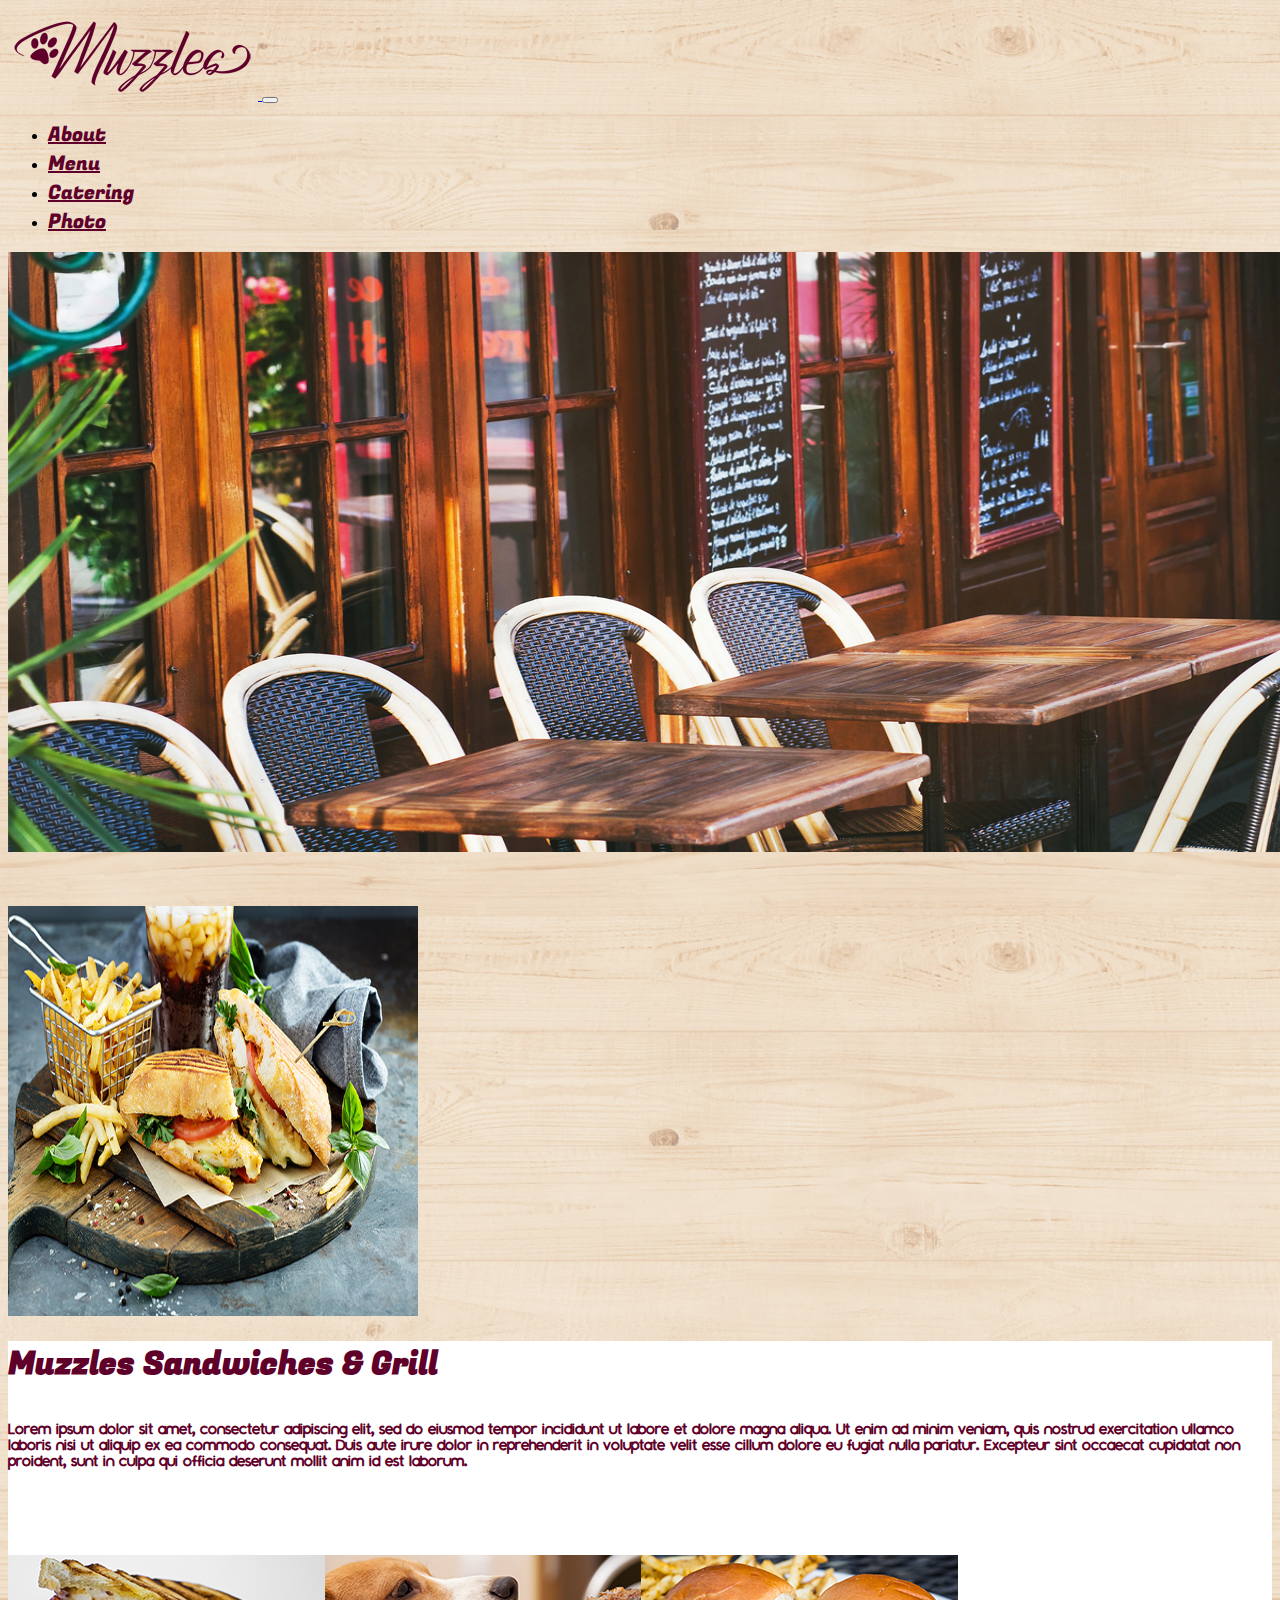
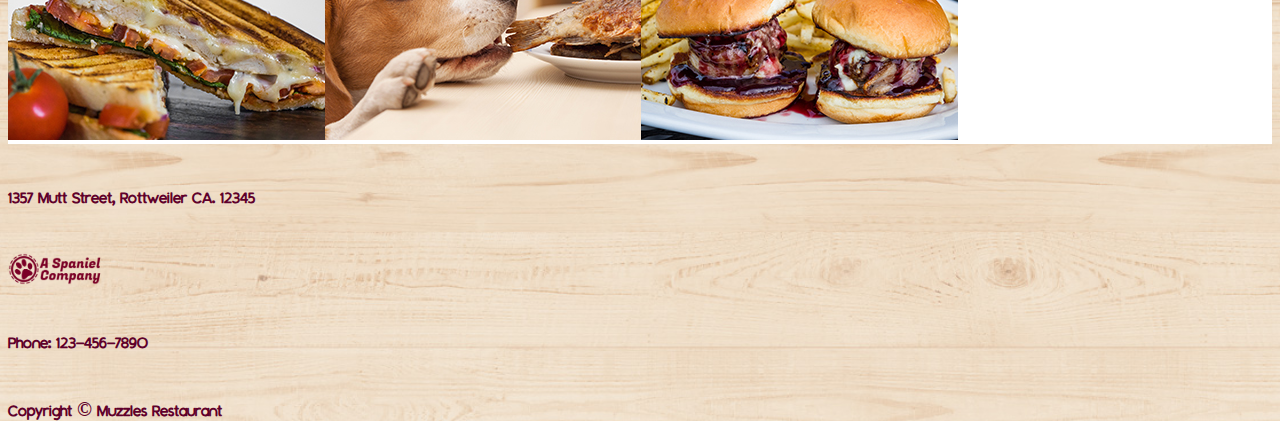
<file: index.html>
<!doctype html>
<html lang="en">
  <head>
    <!-- Required meta tags -->
    <meta charset="utf-8">
    <meta name="viewport" content="width=device-width, initial-scale=1">

    <!-- Bootstrap CSS -->
    <link href="https://cdn.jsdelivr.net/npm/bootstrap@5.1.3/dist/css/bootstrap.min.css" rel="stylesheet" integrity="sha384-1BmE4kWBq78iYhFldvKuhfTAU6auU8tT94WrHftjDbrCEXSU1oBoqyl2QvZ6jIW3" crossorigin="anonymous">

    <link rel="stylesheet" href="./css/style.css">

    <link rel="preconnect" href="https://fonts.googleapis.com">
    <link rel="preconnect" href="https://fonts.gstatic.com" crossorigin>
    <link href="https://fonts.googleapis.com/css2?family=Fugaz+One&display=swap" rel="stylesheet">

    <title>Home</title>
  </head>
  <body class="MainHeroImage">
    
    <div class="container-fluid">
        <!-- start of first page portion -->
        <div class="container">
          <div class="row ">
            <div class="col-sm-12 col-md-12 col-lg-12 mb-4">
                <nav class=" navbar navbar-expand-lg navbar-light">
                    <a class = "navbar-brand "href="/index.html">
                        <img src="./images/MuzzlesLogo.png" alt=" Muzzles Logo">
                    </a>
                      <button class="navbar-toggler" type="button" data-bs-toggle="collapse" data-bs-target="#navbarSupportedContent" aria-controls="navbarSupportedContent" aria-expanded="false" aria-label="Toggle navigation">
                        <span class="navbar-toggler-icon"></span>
                      </button>
                      <div class="collapse navbar-collapse collapse justify-content-end" id="navbarSupportedContent">
                        <ul class="navbar-nav">
                          <li class="nav-item">
                            <a class="nav-link mx-4 FugazNav" href="./pages/AboutPage.html">About</a>
                          </li>
                          <li class="nav-item">
                            <a class="nav-link mx-4 FugazNav" href="./pages/MenuPage.html">Menu</a>
                          </li>
                          <li class="nav-item">
                            <a class="nav-link mx-4 FugazNav" href="./pages/CateringPage.html">Catering</a>
                          </li>
                          <li class="nav-item">
                            <a class="nav-link mx-4 FugazNav" href="./pages/PhotosPage.html">Photo</a>
                          </li>
                        </ul>
                      </div>
                  </nav>
            </div>
        </div>
        </div>
        <div class="container-fluid p-0 ">
            
            <!-- image -->
            <div class="row">
                <img src="./images/homeHero.jpg" class="img-fluid p-0" height="600px" width="1920px" alt="Chairs and tables">
            </div>
            <!-- end of image -->
        </div>
        <!-- end of first page portion -->
            
        <div class="container">
            <div class="row MainMiddleMargin ">
                <div class="col-sm-12 col-md-12 col-lg-4 mt-5">
                    <img src="./images/homeSingle.jpg" class="" height="410px" width="410px" alt="Fries and chicken burger" class="MainFriesImage">
                    </div>
                        <!-- content next to burger and fries -->
                        
                        
                <div class="col-sm-12 col-md-12 col-lg-8 BackgroundMainWhite mt-5">
                        
                            <!-- content -->
                            <div class="row ">
                                <h1 class="FugazFontTitle mt-2">Muzzles Sandwiches & Grill</h1>
                                <h5 class="MainContentText PhotoBottomText">Lorem ipsum dolor sit amet, consectetur adipiscing elit, sed do eiusmod tempor incididunt ut labore et dolore magna aliqua. Ut enim ad minim veniam, quis nostrud exercitation ullamco laboris nisi ut aliquip ex ea commodo consequat. Duis aute irure dolor in reprehenderit in voluptate velit esse cillum dolore eu fugiat nulla pariatur. Excepteur sint occaecat cupidatat non proident, sunt in culpa qui officia deserunt mollit anim id est laborum.</h5>
                            </div>
                        
                            <!-- the three image together -->
                            <div class="row d-flex justify-content-end">
                              <div class="col-12 MainPageThreeImage p-0">
                                <img src="./images/HomeImage.jpg" class="img-fluid p-0" alt="Grilled Sandwich next a picture of a dog next to a pictures of burgers">
                              </div>
                            </div>
                 
                        
                    </div>
            </div>
            <!-- footer -->
        <div class="row mt-5 ">
            <div class="col-6  d-flex justify-content-start">
                <h6 class="PhotoBottomText">1357 Mutt Street, Rottweiler CA. 12345</h6>
            </div>
            <div class="col-6 d-flex justify-content-end p-0">
                <img src="./images/CompanyLogo.png" height="31.6px" width="100px" alt="A Spaniel Company Logo">
            </div>
        </div>
        <div class="row">
            <div class="col-6 d-flex justify-content-start">
                <h6 class="PhotoBottomText">Phone: 123-456-7890</h6>
            </div>
            <div class="col-6 p-0 d-flex justify-content-end">
              <h6 class="PhotoBottomText">Copyright © Muzzles Restaurant</h6>
            </div>
        </div>
        </div>
    </div>
    <!-- end of container-fluid -->
        







    <!-- Optional JavaScript; choose one of the two! -->

    <!-- Option 1: Bootstrap Bundle with Popper -->
    <script src="https://cdn.jsdelivr.net/npm/bootstrap@5.1.3/dist/js/bootstrap.bundle.min.js" integrity="sha384-ka7Sk0Gln4gmtz2MlQnikT1wXgYsOg+OMhuP+IlRH9sENBO0LRn5q+8nbTov4+1p" crossorigin="anonymous"></script>

    <!-- Option 2: Separate Popper and Bootstrap JS -->
    <!--
    <script src="https://cdn.jsdelivr.net/npm/@popperjs/core@2.10.2/dist/umd/popper.min.js" integrity="sha384-7+zCNj/IqJ95wo16oMtfsKbZ9ccEh31eOz1HGyDuCQ6wgnyJNSYdrPa03rtR1zdB" crossorigin="anonymous"></script>
    <script src="https://cdn.jsdelivr.net/npm/bootstrap@5.1.3/dist/js/bootstrap.min.js" integrity="sha384-QJHtvGhmr9XOIpI6YVutG+2QOK9T+ZnN4kzFN1RtK3zEFEIsxhlmWl5/YESvpZ13" crossorigin="anonymous"></script>
    -->
  </body>
</html>
</file>
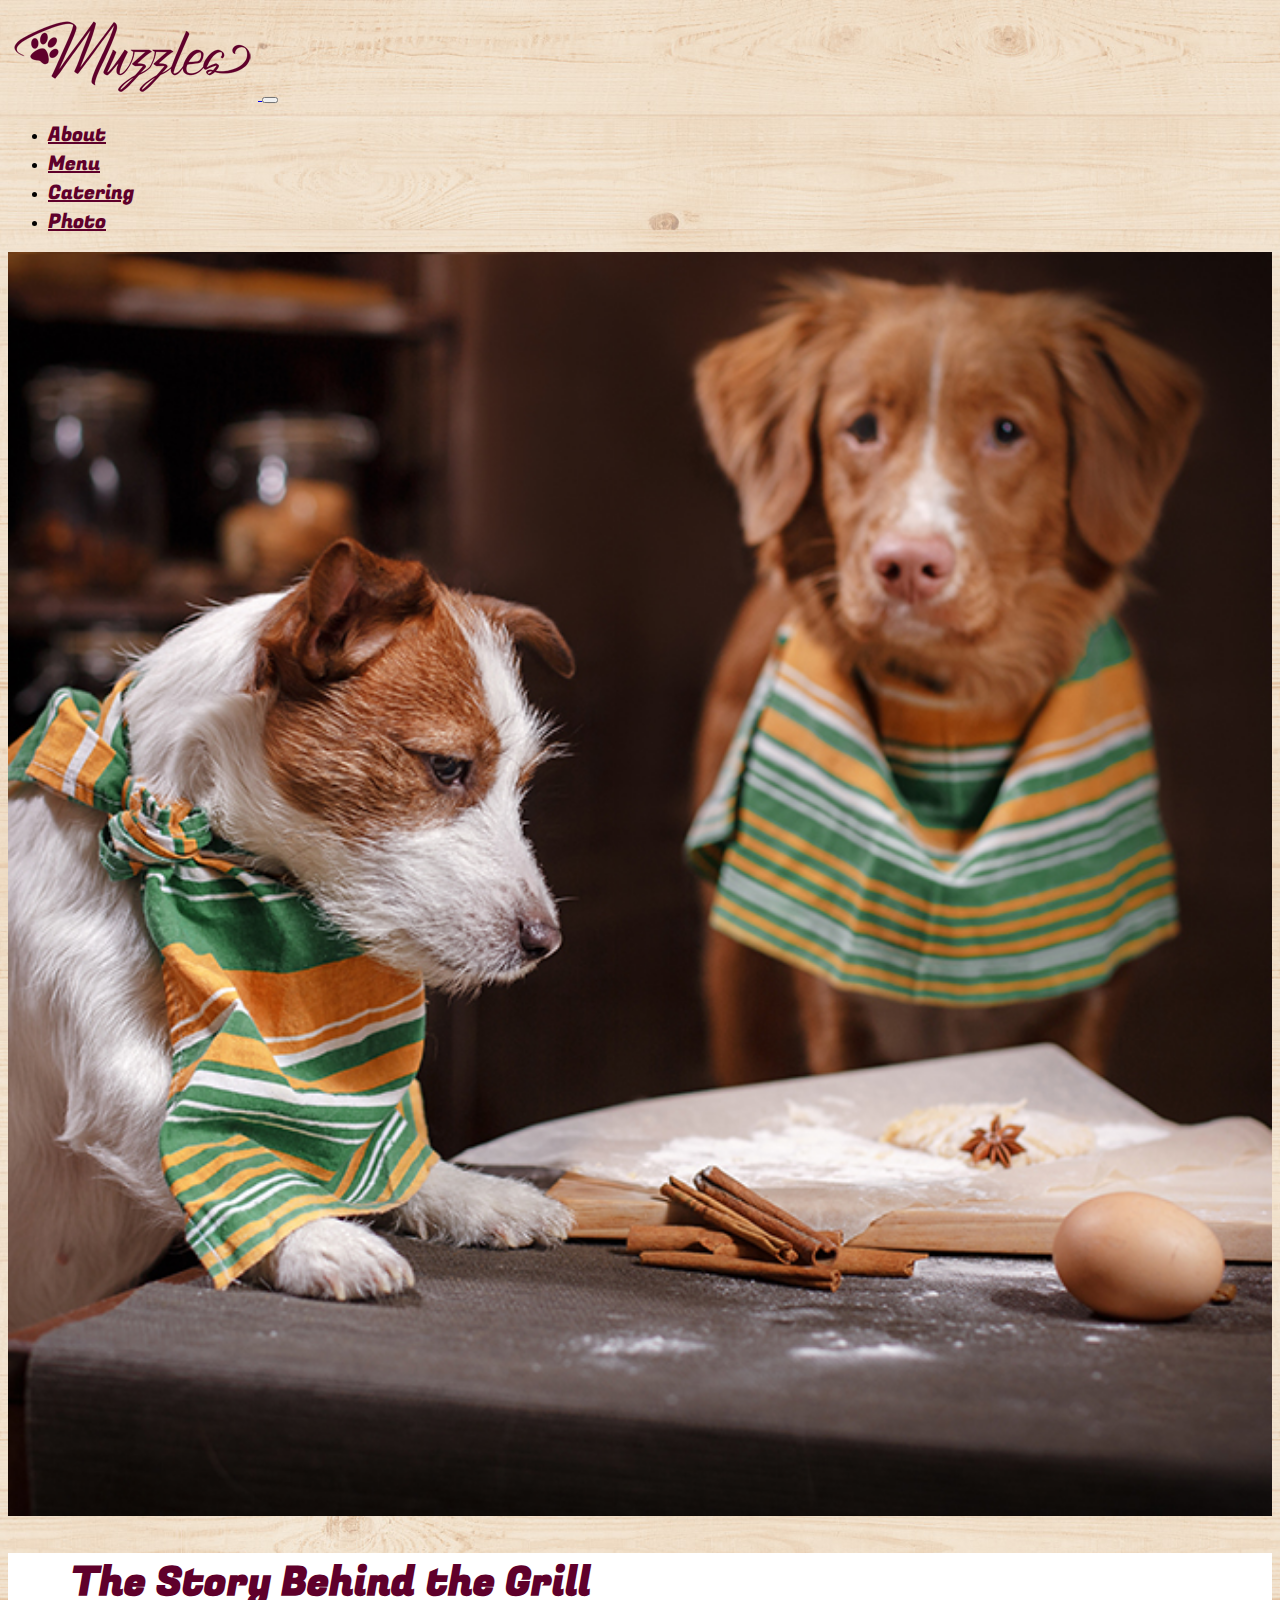
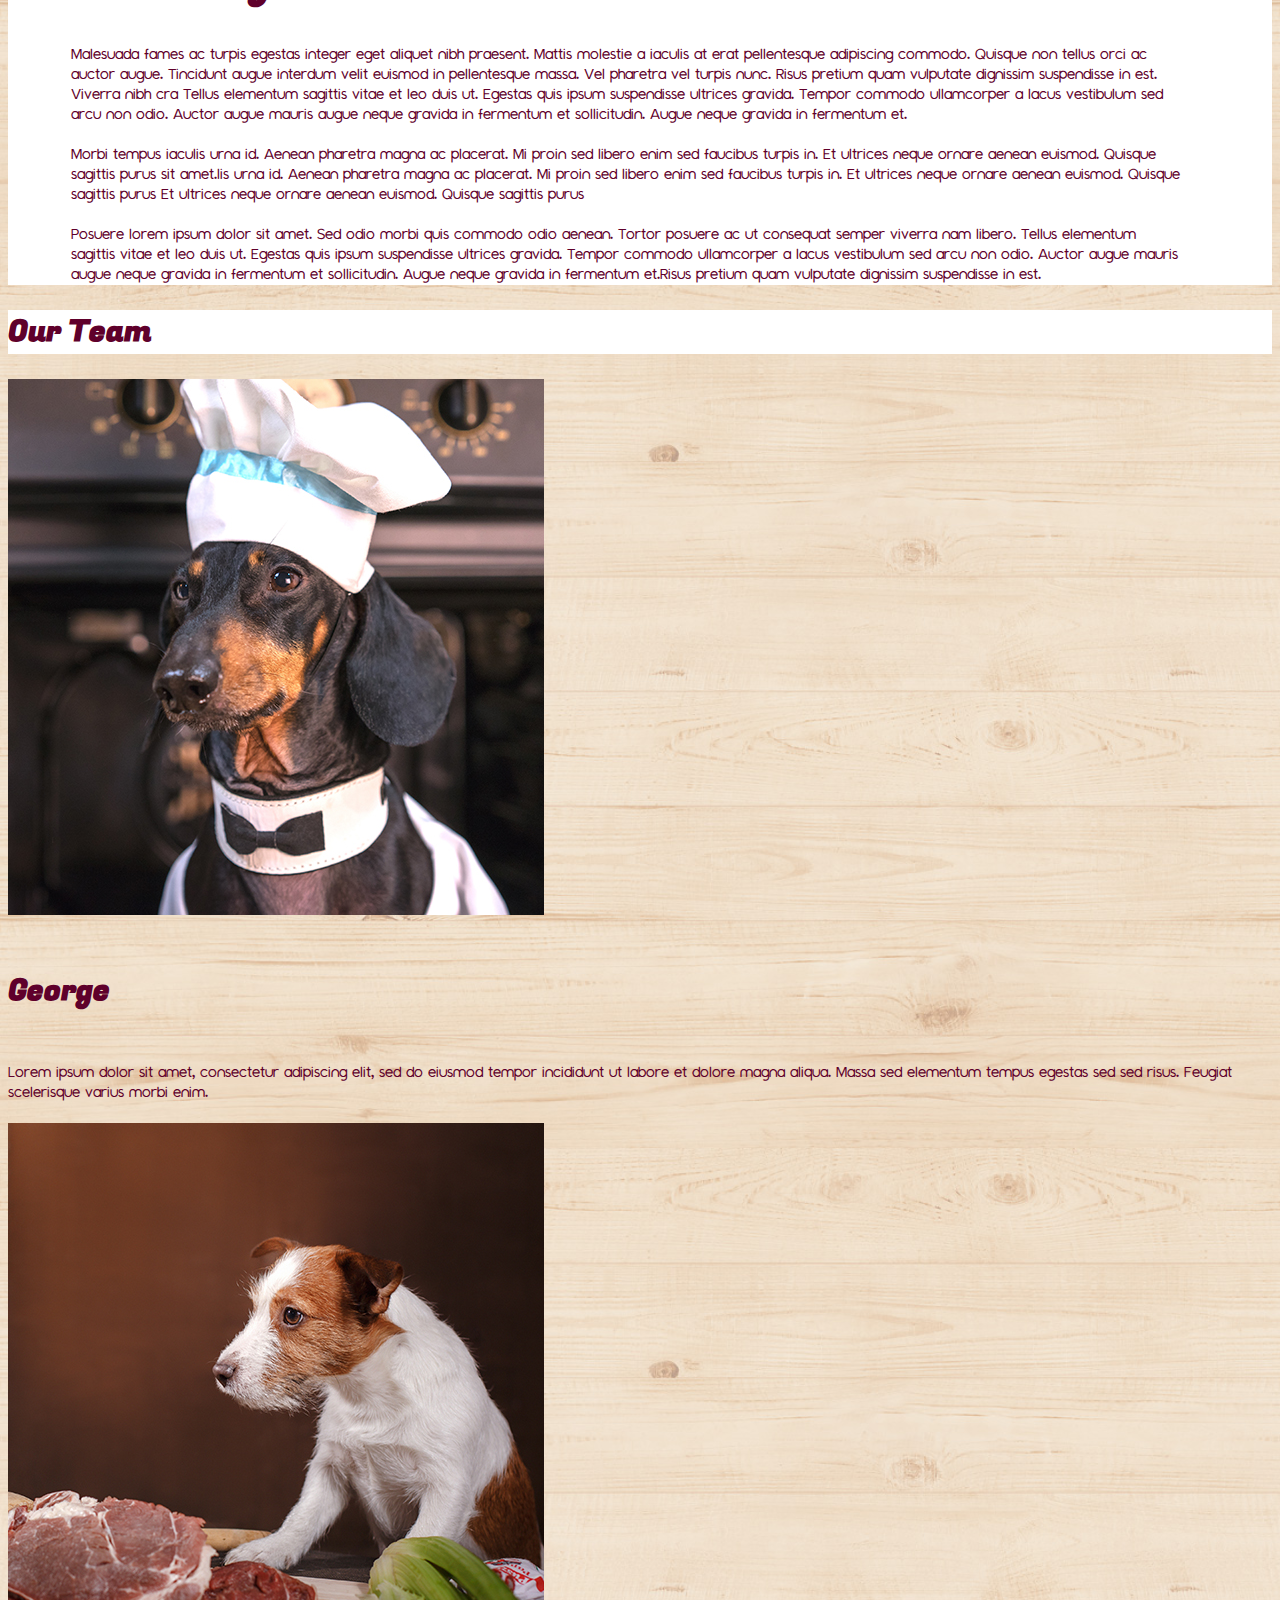
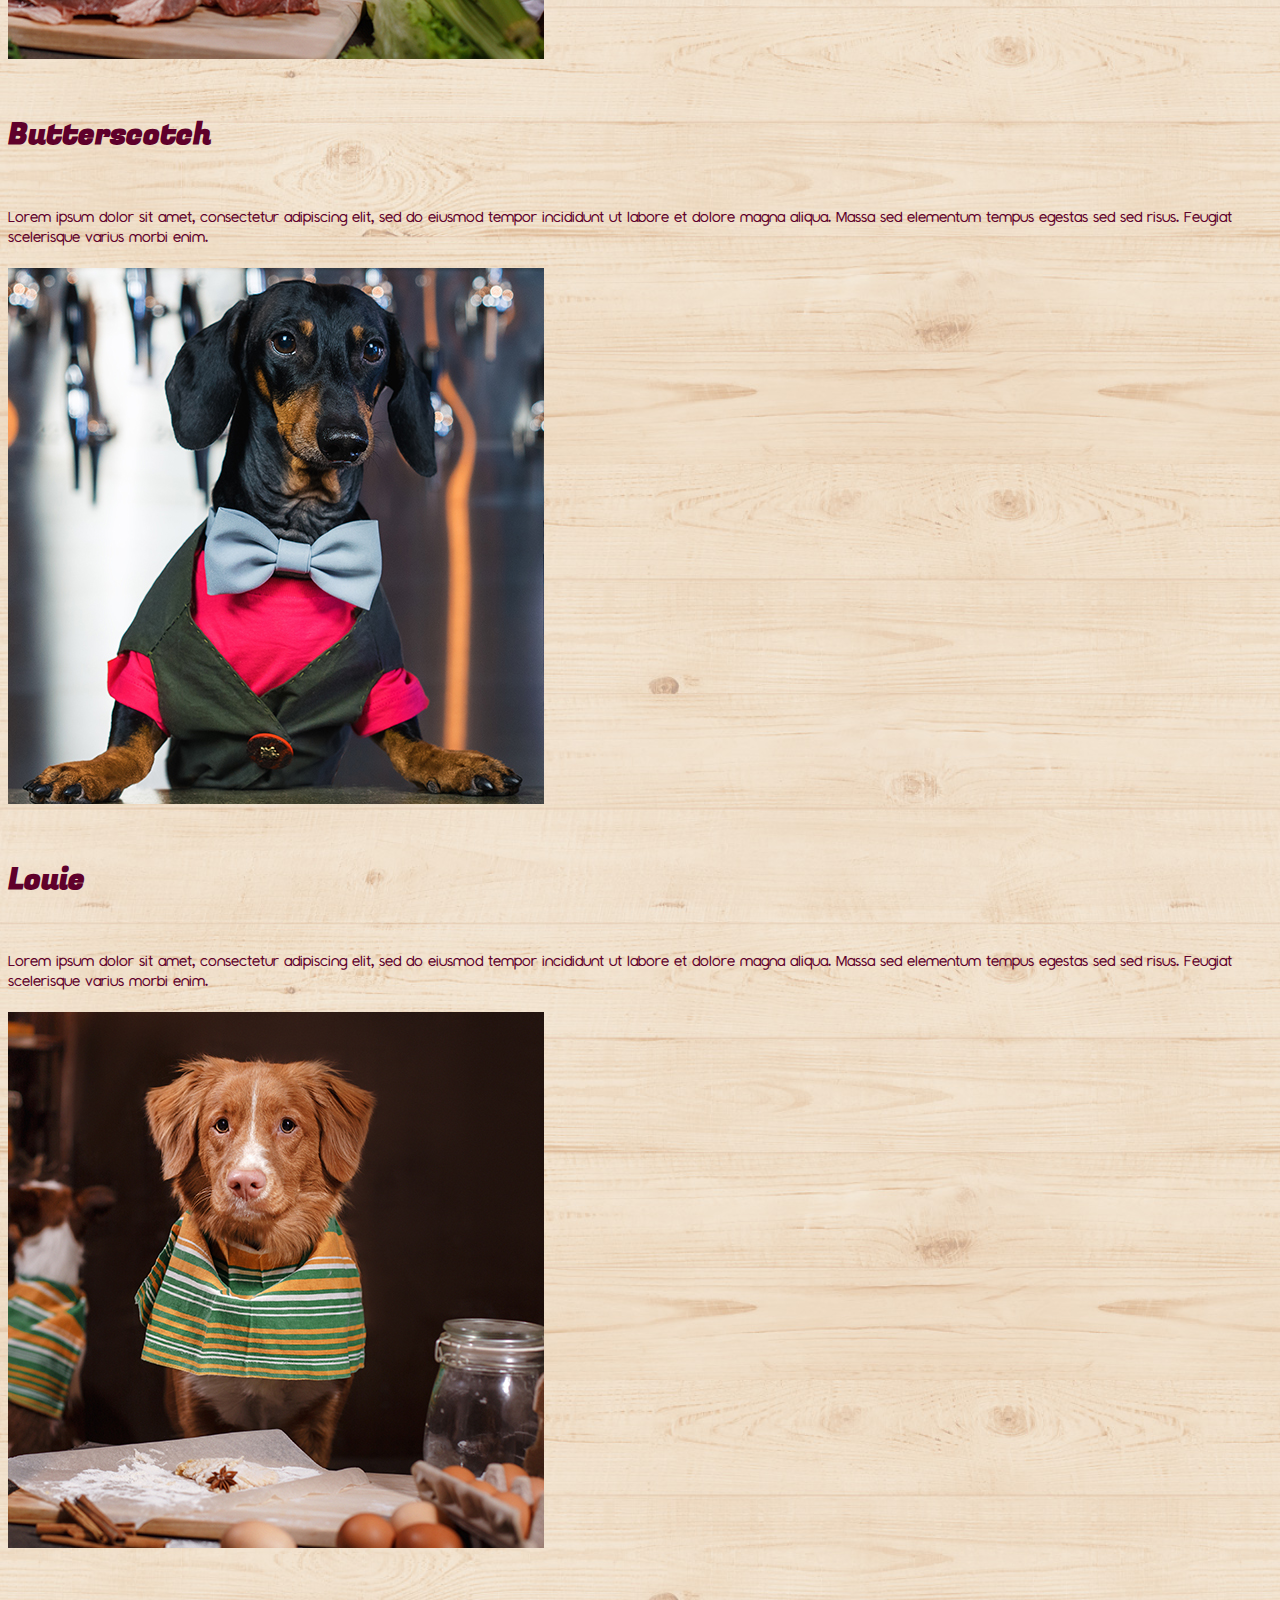
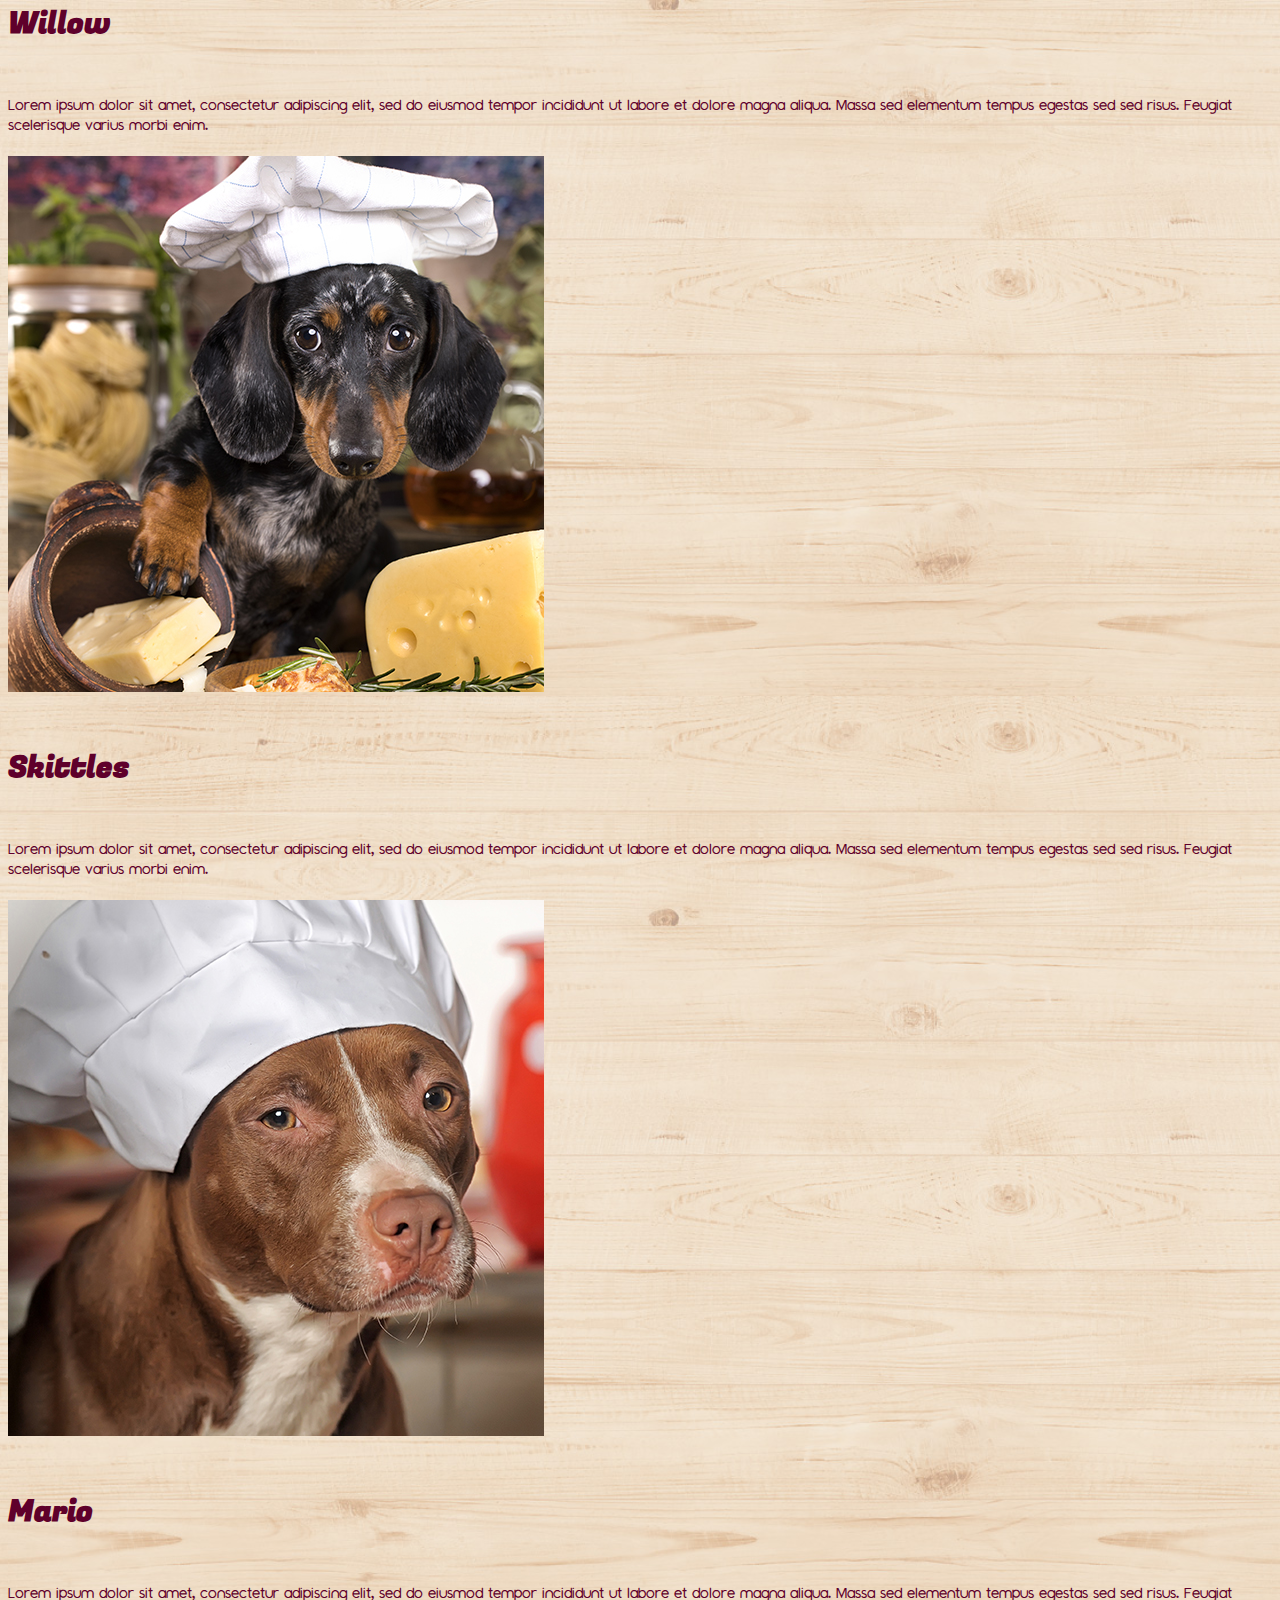
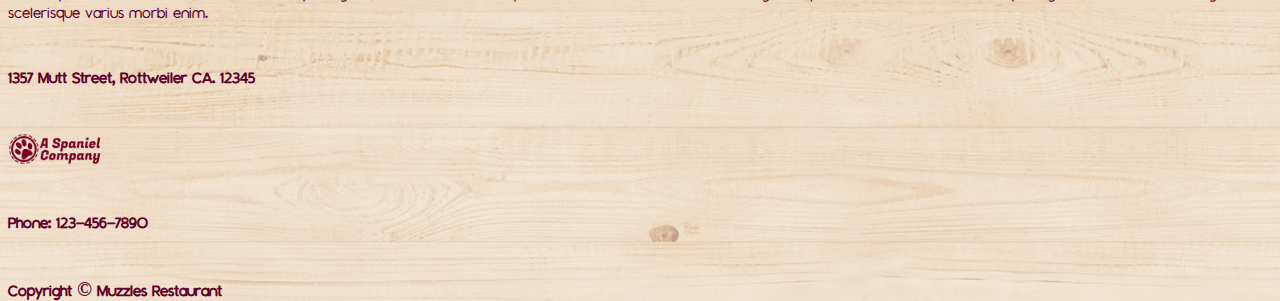
<file: pages/AboutPage.html>
<!doctype html>
<html lang="en">
  <head>
    <!-- Required meta tags -->
    <meta charset="utf-8">
    <meta name="viewport" content="width=device-width, initial-scale=1">

    <!-- Bootstrap CSS -->
    <link href="https://cdn.jsdelivr.net/npm/bootstrap@5.1.3/dist/css/bootstrap.min.css" rel="stylesheet" integrity="sha384-1BmE4kWBq78iYhFldvKuhfTAU6auU8tT94WrHftjDbrCEXSU1oBoqyl2QvZ6jIW3" crossorigin="anonymous">
    <link rel="preconnect" href="https://fonts.googleapis.com"> 
    <link rel="preconnect" href="https://fonts.gstatic.com" crossorigin> 
    <link href="https://fonts.googleapis.com/css2?family=Fugaz+One&display=swap" rel="stylesheet">
    <link rel="stylesheet" href="../css/style.css">

    <title>About</title>
  </head>


  <body class = "MainHeroImage">
    
    <div class="container-fluid p-0">
      <div class="row ">
          <div class="col-sm-10 mb-4 col-lg-10 col-md-10 offset-1">
              <nav class=" navbar navbar-expand-lg ">
                  <a class = "navbar-brand "href="../index.html">
                      <img src="../images/MuzzlesLogo.png" alt="Muzzle Logo">
                  </a>
                    <button class="navbar-toggler navbar-light" type="button" data-bs-toggle="collapse" data-bs-target="#navbarSupportedContent" aria-controls="navbarSupportedContent" aria-expanded="false" aria-label="Toggle navigation">
                      <span class="navbar-toggler-icon"></span>
                    </button>
                    <div class="collapse navbar-collapse justify-content-end" id="navbarSupportedContent">
                      <ul class="navbar-nav">
                        <li class="nav-item">
                          <a class="nav-link mx-4 HeaderFontText" href="../pages/AboutPage.html">About</a>
                        </li>
                        <li class="nav-item">
                          <a class="nav-link mx-4 HeaderFontText" href="../pages/MenuPage.html">Menu</a>
                        </li>
                        <li class="nav-item">
                          <a class="nav-link mx-4 HeaderFontText" href="../pages/CateringPage.html">Catering</a>
                        </li>
                        <li class="nav-item">
                          <a class="nav-link mx-4 HeaderFontText" href="../pages/PhotosPage.html">Photo</a>
                        </li>
                      </ul>
                    </div>
                </nav>
          </div>
      </div>
  </div><!---End of Container-Fluid-->


        <div class="container">
    <div class="row mx-0">
        <div class="col-lg-12 px-lg-0 col-xl-5 pe-xl-2 "><img class = "img-fluid Imagelength" src="../images/AboutMain.jpg" alt="Picture of Two Dogs">
           
        </div>
        
        <div class="col-lg-12 col-xl-7">
            <div class="container p-0">
            <div class="row d-flex justify-content-center">
             <div class="BackgroundAboutWhite">
            <h2 class = "mb-3 mt-5 paddingAboutText FontMontaukRegularAboutTitle" id="Overview">The Story Behind the Grill</h2>
            <p class = "mb-4 paddingAboutText FontMontaukRegularAbout">Malesuada fames ac turpis egestas integer eget aliquet nibh praesent. Mattis molestie a iaculis at erat pellentesque adipiscing commodo. Quisque non tellus orci ac auctor augue. Tincidunt augue interdum velit euismod in pellentesque massa. Vel pharetra vel turpis nunc. Risus pretium quam vulputate dignissim suspendisse in est. Viverra nibh cra Tellus elementum sagittis vitae et leo duis ut. Egestas quis ipsum suspendisse ultrices gravida. Tempor commodo ullamcorper a lacus vestibulum sed arcu non odio. Auctor augue mauris augue neque gravida in fermentum et sollicitudin. Augue neque gravida in fermentum et.</p>
            <p class = "mb-4 paddingAboutText FontMontaukRegularAbout">Morbi tempus iaculis urna id. Aenean pharetra magna ac placerat. Mi proin sed libero enim sed faucibus turpis in. Et ultrices neque ornare aenean euismod. Quisque sagittis purus sit amet.lis urna id. Aenean pharetra magna ac placerat. Mi proin sed libero enim sed faucibus turpis in. Et ultrices neque ornare aenean euismod. Quisque sagittis purus Et ultrices neque ornare aenean euismod. Quisque sagittis purus   </p> 
            <p class = "paddingAboutText FontMontaukRegularAbout"> Posuere lorem ipsum dolor sit amet. Sed odio morbi quis commodo odio aenean. Tortor posuere ac ut consequat semper viverra nam libero. Tellus elementum sagittis vitae et leo duis ut. Egestas quis ipsum suspendisse ultrices gravida. Tempor commodo ullamcorper a lacus vestibulum sed arcu non odio. Auctor augue mauris augue neque gravida in fermentum et sollicitudin. Augue neque gravida in fermentum et.Risus pretium quam vulputate dignissim suspendisse in est.</p>
           
        </div>
        </div>
        </div>
    </div>
</div><!--End of Row-->




    <div class="row mt-5 justify-content-center mx-0 BackgroundAboutWhite">
        <div class="col-12">
                <h2 class = "text-center mb-3 mt-3 FontFugazAbout">Our Team</h2>
        </div>
    </div><!--End of Row-->


    <div class="row justify-content-center mt-4">
        <div class="col-lg-4 col-md-9 col-sm-9 d-flex justify-content-center pb-4">
            <div class="card">
                <img  class = "" src="../images/doxie3.jpg" class="card-img-top" alt="A dog with a chef's hat">
                <div class="card-body d-flex flex-column">
                  <h5 class="card-title FontFugazAbout">George</h5>
                  <p class="card-text FontMontaukRegularAbout mb-4">Lorem ipsum dolor sit amet, consectetur adipiscing elit, sed do eiusmod tempor incididunt ut labore et dolore magna aliqua. Massa sed elementum tempus egestas sed sed risus. Feugiat scelerisque varius morbi enim.</p>
                </div>
              </div>
           </div>

           <div class="col-lg-4 col-md-9 col-sm-9 d-flex justify-content-center pb-4 ">
            <div class="card" >
                <img  class = "" src="../images/jackrussel.jpg" class="card-img-top" alt="A dog sitting next to meat">
                <div class="card-body d-flex flex-column">
                  <h5 class="card-title FontFugazAbout">Butterscotch</h5>
                  <p class="card-text FontMontaukRegularAbout mb-4">Lorem ipsum dolor sit amet, consectetur adipiscing elit, sed do eiusmod tempor incididunt ut labore et dolore magna aliqua. Massa sed elementum tempus egestas sed sed risus. Feugiat scelerisque varius morbi enim.</p>
                </div>
              </div>
           </div>

           <div class="col-lg-4 col-md-9 col-sm-9 d-flex justify-content-center pb-4">
            <div class="card">
                <img  class = "" src="../images/doxie1.jpg" class="card-img-top" alt="A dog with a bow tie">
                <div class="card-body d-flex flex-column">
                  <h5 class="card-title FontFugazAbout">Louie</h5>
                  <p class="card-text FontMontaukRegularAbout mb-4">Lorem ipsum dolor sit amet, consectetur adipiscing elit, sed do eiusmod tempor incididunt ut labore et dolore magna aliqua. Massa sed elementum tempus egestas sed sed risus. Feugiat scelerisque varius morbi enim.</p>
                </div>
              </div>
           </div>

         </div>


         <div class="row justify-content-center ">
            <div class="col-lg-4 col-md-9 col-sm-9 d-flex justify-content-center pb-4 ">
                <div class="card">
                    <img  class = "" src="../images/novascotia.jpg" class="card-img-top" alt="A dog with clothes">
                    <div class="card-body d-flex flex-column">
                      <h5 class="card-title FontFugazAbout">Willow</h5>
                      <p class="card-text FontMontaukRegularAbout mb-4">Lorem ipsum dolor sit amet, consectetur adipiscing elit, sed do eiusmod tempor incididunt ut labore et dolore magna aliqua. Massa sed elementum tempus egestas sed sed risus. Feugiat scelerisque varius morbi enim.</p>
                    </div>
                  </div>
               </div>
    
               <div class="col-lg-4 col-md-9 col-sm-9 d-flex justify-content-center pb-4 ">
                <div class="card" >
                    <img  class = "" src="../images/doxie2.jpg" class="card-img-top" alt="A dog with cheese">
                    <div class="card-body d-flex flex-column">
                      <h5 class="card-title FontFugazAbout">Skittles</h5>
                      <p class="card-text FontMontaukRegularAbout mb-4">Lorem ipsum dolor sit amet, consectetur adipiscing elit, sed do eiusmod tempor incididunt ut labore et dolore magna aliqua. Massa sed elementum tempus egestas sed sed risus. Feugiat scelerisque varius morbi enim.</p>
                    </div>
                  </div>
               </div>
    
               <div class="col-lg-4 col-md-9 col-sm-9 d-flex justify-content-center pb-4 ">
                <div class="card">
                    <img  class = "" src="../images/staffie.jpg" class="card-img-top" alt="A dog with a chef's hat">
                    <div class="card-body d-flex flex-column">
                      <h5 class="card-title FontFugazAbout">Mario</h5>
                      <p class="card-text FontMontaukRegularAbout mb-4">Lorem ipsum dolor sit amet, consectetur adipiscing elit, sed do eiusmod tempor incididunt ut labore et dolore magna aliqua. Massa sed elementum tempus egestas sed sed risus. Feugiat scelerisque varius morbi enim.</p>
                    </div>
                  </div>
               </div>
    
             </div>


             <div class="row mt-5 ">
              <div class="col-6">
                  <h6 class="FontMontaukRegularMenu">1357 Mutt Street, Rottweiler CA. 12345</h6>
              </div>
              <div class="col-6 d-flex justify-content-end p-0 mb-1">
                  <img src="../images/CompanyLogo.png" height="31.6px" width="100px" alt="A Spaniel Company Logo">
              </div>
          </div>
          <div class="row ">
              <div class="col-6">
                  <h6 class="FontMontaukRegularMenu">Phone: 123-456-7890</h6>
              </div>
              <div class="col-6 p-0 d-flex justify-content-end">
                <h6 class="FontMontaukRegularMenu">Copyright © Muzzles Restaurant</h6>
              </div>
          </div>
      
          




    





    <!-- Optional JavaScript; choose one of the two! -->

    <!-- Option 1: Bootstrap Bundle with Popper -->
    <script src="https://cdn.jsdelivr.net/npm/bootstrap@5.1.3/dist/js/bootstrap.bundle.min.js" integrity="sha384-ka7Sk0Gln4gmtz2MlQnikT1wXgYsOg+OMhuP+IlRH9sENBO0LRn5q+8nbTov4+1p" crossorigin="anonymous"></script>

    <!-- Option 2: Separate Popper and Bootstrap JS -->
    <!--
    <script src="https://cdn.jsdelivr.net/npm/@popperjs/core@2.10.2/dist/umd/popper.min.js" integrity="sha384-7+zCNj/IqJ95wo16oMtfsKbZ9ccEh31eOz1HGyDuCQ6wgnyJNSYdrPa03rtR1zdB" crossorigin="anonymous"></script>
    <script src="https://cdn.jsdelivr.net/npm/bootstrap@5.1.3/dist/js/bootstrap.min.js" integrity="sha384-QJHtvGhmr9XOIpI6YVutG+2QOK9T+ZnN4kzFN1RtK3zEFEIsxhlmWl5/YESvpZ13" crossorigin="anonymous"></script>
    -->
  </body>
</html>
</file>
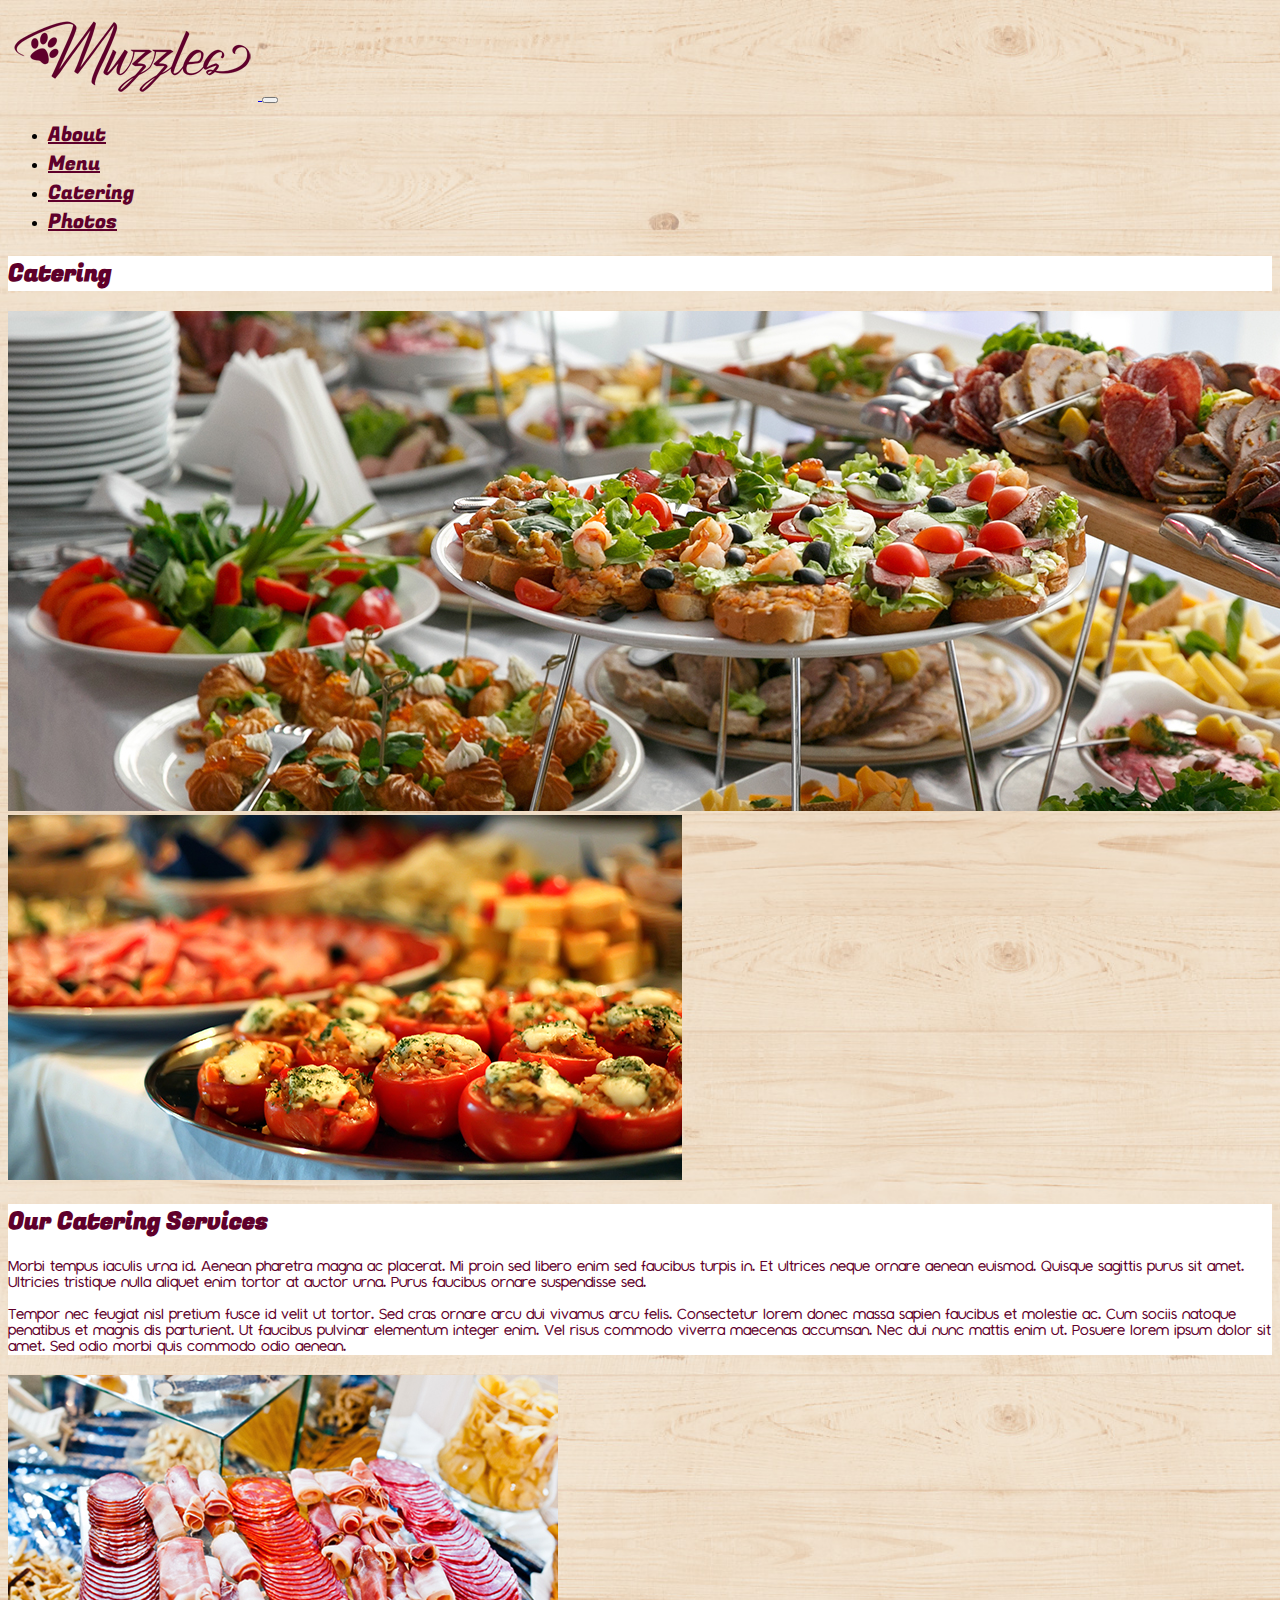
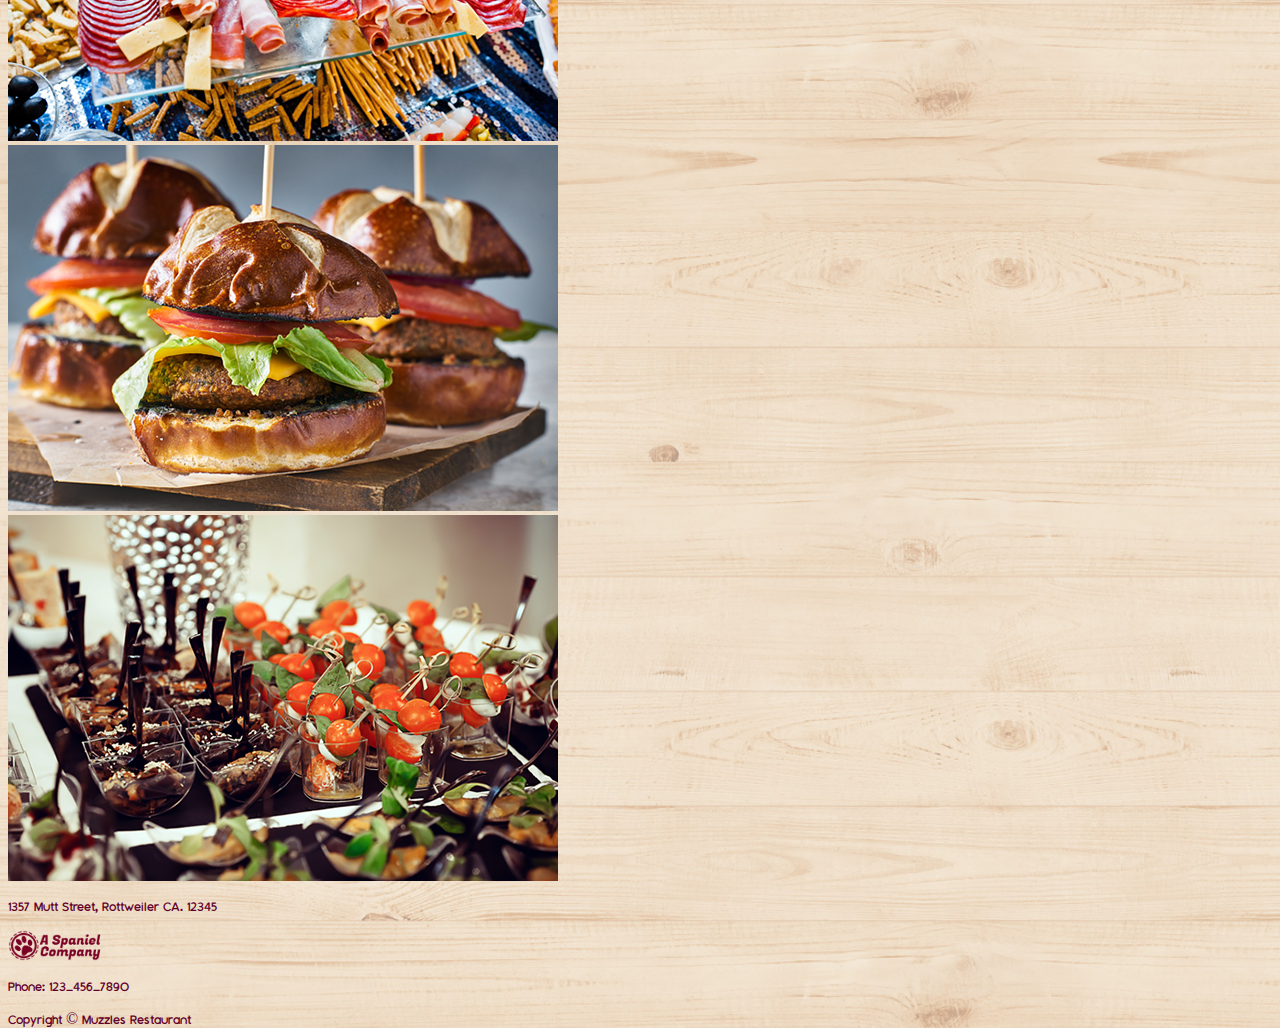
<file: pages/CateringPage.html>
<!doctype html>
<html lang="en">

<head>
    <!-- Required meta tags -->
    <meta charset="utf-8">
    <meta name="viewport" content="width=device-width, initial-scale=1">

    <!-- Bootstrap CSS -->
    <link href="https://cdn.jsdelivr.net/npm/bootstrap@5.1.3/dist/css/bootstrap.min.css" rel="stylesheet"
        integrity="sha384-1BmE4kWBq78iYhFldvKuhfTAU6auU8tT94WrHftjDbrCEXSU1oBoqyl2QvZ6jIW3" crossorigin="anonymous">
    <link rel="stylesheet" href="../css/style.css">
    <link rel="preconnect" href="https://fonts.googleapis.com">
<link rel="preconnect" href="https://fonts.gstatic.com" crossorigin>
<link href="https://fonts.googleapis.com/css2?family=Fugaz+One&display=swap" rel="stylesheet">
    <title>Catering</title>
</head>

<body class="MainHeroImage">
    <div class="container-fluid p-0 ">
        <div class="container">
            <div class="row ">
                <div class="col-md-12 col-lg-12 col-sm-12 mb-4">
                    <nav class=" navbar navbar-expand-lg navbar-light">
                        <a class="navbar-brand " href="../index.html">
                            <img src="../images/MuzzlesLogo.png" alt="">
                        </a>
                        <button class="navbar-toggler" type="button" data-bs-toggle="collapse"
                            data-bs-target="#navbarSupportedContent" aria-controls="navbarSupportedContent"
                            aria-expanded="false" aria-label="Toggle navigation">
                            <span class="navbar-toggler-icon"></span>
                        </button>
                        <div class="collapse navbar-collapse collapse justify-content-end" id="navbarSupportedContent">
                            <ul class="navbar-nav">
                                <li class="nav-item">
                                    <a class="nav-link fontStyle4 mx-2" href="../pages/AboutPage.html">About</a>
                                </li>
                                <li class="nav-item">
                                    <a class="nav-link fontStyle4 mx-2" href="../pages/MenuPage.html">Menu</a>
                                </li>
                                <li class="nav-item">
                                    <a class="nav-link fontStyle4 mx-2" href="../pages/CateringPage.html">Catering</a>
                                </li>
                                <li class="nav-item">
                                    <a class="nav-link fontStyle4 mx-2" href="../pages/PhotosPage.html">Photos</a>
                                </li>
                            </ul>
                        </div>
                    </nav>
                </div>
            </div>
            <div class="row d-flex justify-content-center">
                <div class="col-12 BackgroundCateringWhite d-flex justify-content-center">
                    <h2 class="colorBrown fontStyle5 mt-2">Catering</h2>
                </div>
            </div>
            <div class="row d-flex justify-content-center">
                <div class="col d-flex justify-content-center mt-5">
                    <img class="img-fluid" src="../images/cateringHero.jpg " alt="">
                </div>
            </div>
            <div class="row d-flex justify-content-center">
                <div class="col-lg-6 col-md-12 col-sm-12  d-flex justify-content-center mt-5">
                    <img class="img-fluid" src="/images/cateringMaine.jpg" alt="">
                </div>
                <div class="col-lg-6 col-md-11 col-sm-11 BackgroundCateringWhite mt-5">
                    <h2 class=" colorBrown fontStyle5 mt-5">Our Catering Services</h2>
                    <p class="colorBrown fontStyle2">Morbi tempus iaculis urna id. Aenean pharetra magna ac placerat. Mi proin sed
                        libero enim sed faucibus turpis in. Et ultrices neque ornare aenean euismod. Quisque sagittis
                        purus sit amet. Ultricies tristique nulla aliquet enim tortor at auctor urna. Purus faucibus
                        ornare suspendisse sed. <br><br> Tempor nec feugiat nisl pretium fusce id velit ut tortor. Sed
                        cras ornare arcu dui vivamus arcu felis. Consectetur lorem donec massa sapien faucibus et
                        molestie ac. Cum sociis natoque penatibus et magnis dis parturient. Ut faucibus pulvinar
                        elementum integer enim. Vel risus commodo viverra maecenas accumsan. Nec dui nunc mattis enim
                        ut. Posuere lorem ipsum dolor sit amet. Sed odio morbi quis commodo odio aenean.</p>
                </div>
            </div>
            <div class="row d-flex justify-content-center mt-5">
                <div class="col-4 d-flex justify-content-center">
                    <img class="img-fluid" src="/images/catering1.jpg" class="" alt="..">
                </div>
                <div class="col-4  d-flex justify-content-center">
                    <img class="img-fluid" src="/images/catering2.jpg" class="" alt="...">
                </div>
                <div class="col-4 d-flex justify-content-center">
                    <img class="img-fluid" src="/images/catering3.jpg" class="" alt="..">
                </div>
            </div>
            <div class="row mt-5 d-flex justify-content-center">
                <div class="col-6">
                    <p class="colorBrown fontStyle">1357 Mutt Street, Rottweiler CA. 12345</p>
                </div>
                <div class="col-6 d-flex justify-content-end">
                    <img src="/images/CompanyLogo.png" width="100px" alt="">
                </div>
            </div>
            <div class="row d-flex justify-content-center">
                <div class="col-6"><p class="colorBrown fontStyle">Phone: 123-456-7890</p></div>
                <div class="col-6 d-flex justify-content-end fontStyle"><p class="colorBrown">Copyright © Muzzles Restaurant</p></div>
            </div>
        </div>
    </div>


    <!-- Optional JavaScript; choose one of the two! -->

    <!-- Option 1: Bootstrap Bundle with Popper -->
    <script src="https://cdn.jsdelivr.net/npm/bootstrap@5.1.3/dist/js/bootstrap.bundle.min.js"
        integrity="sha384-ka7Sk0Gln4gmtz2MlQnikT1wXgYsOg+OMhuP+IlRH9sENBO0LRn5q+8nbTov4+1p"
        crossorigin="anonymous"></script>

    <!-- Option 2: Separate Popper and Bootstrap JS -->
    <!--
    <script src="https://cdn.jsdelivr.net/npm/@popperjs/core@2.10.2/dist/umd/popper.min.js" integrity="sha384-7+zCNj/IqJ95wo16oMtfsKbZ9ccEh31eOz1HGyDuCQ6wgnyJNSYdrPa03rtR1zdB" crossorigin="anonymous"></script>
    <script src="https://cdn.jsdelivr.net/npm/bootstrap@5.1.3/dist/js/bootstrap.min.js" integrity="sha384-QJHtvGhmr9XOIpI6YVutG+2QOK9T+ZnN4kzFN1RtK3zEFEIsxhlmWl5/YESvpZ13" crossorigin="anonymous"></script>
    -->
</body>

</html>
</file>
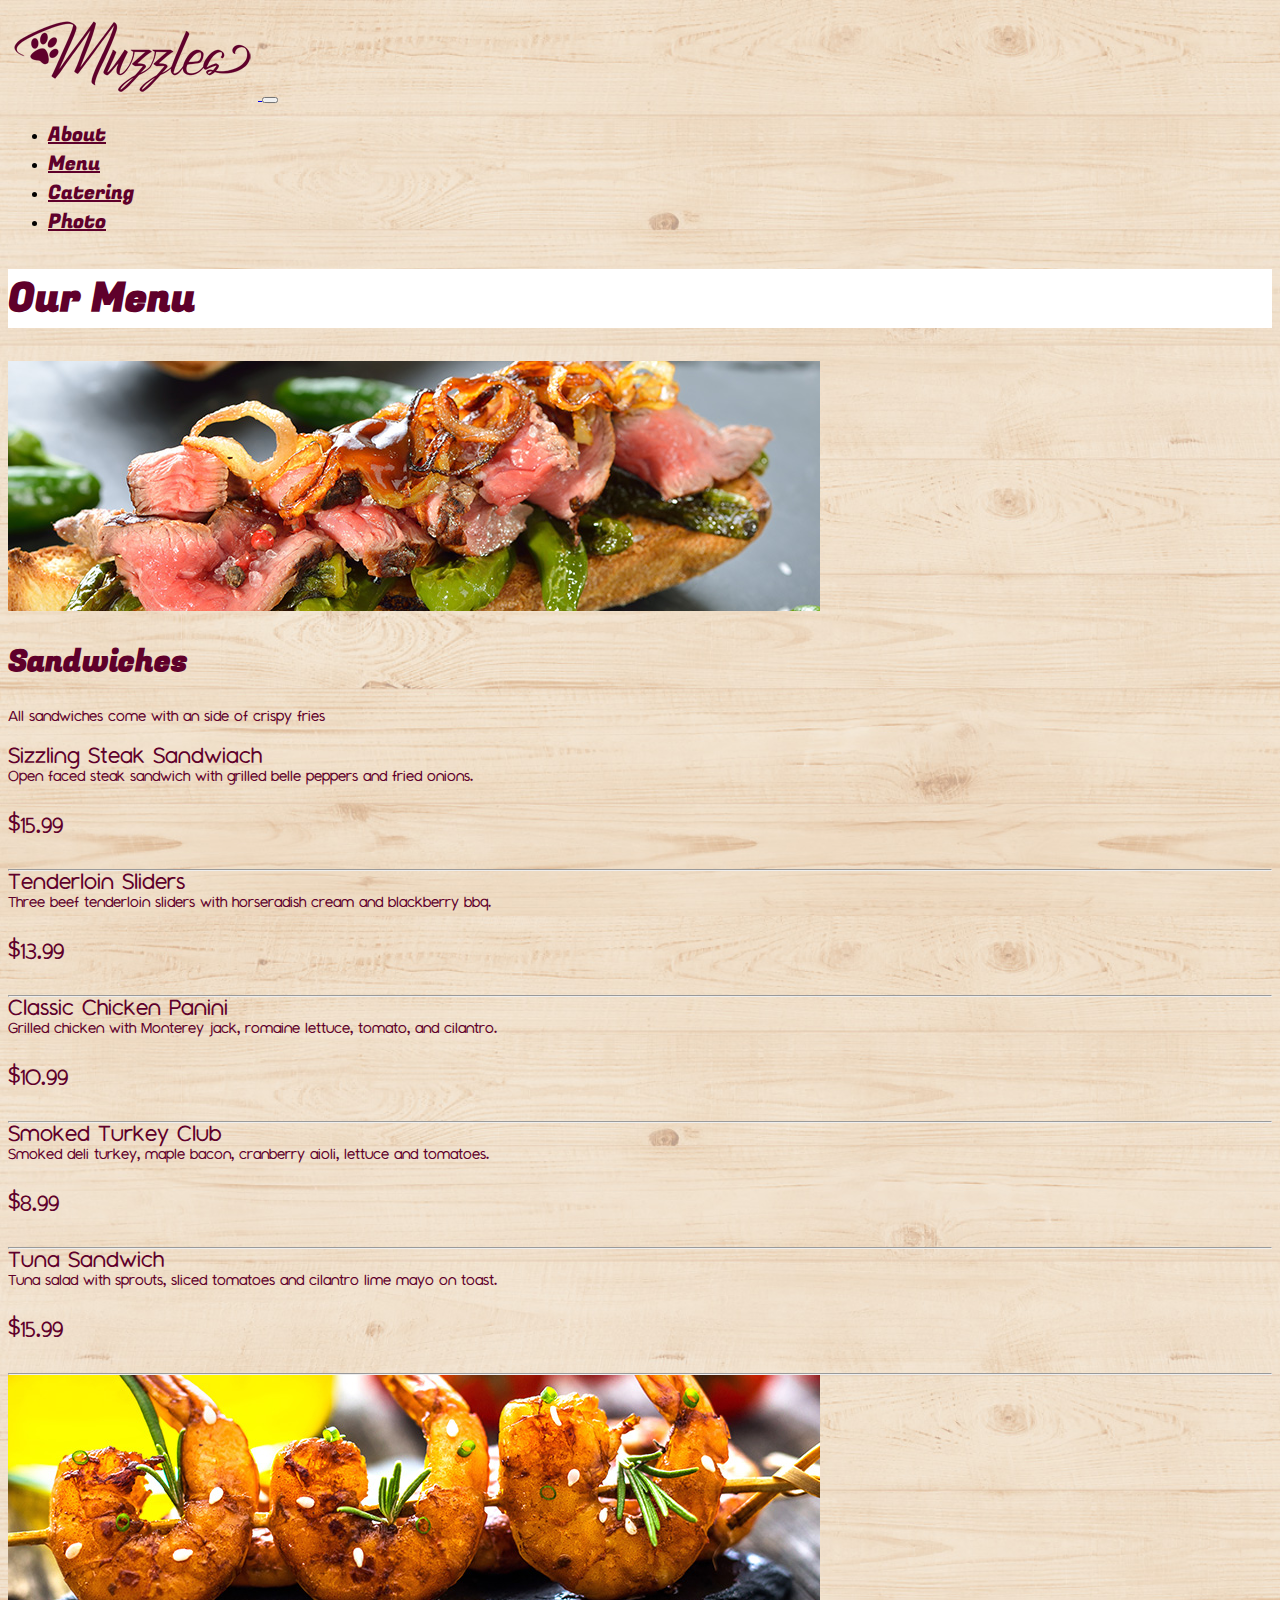
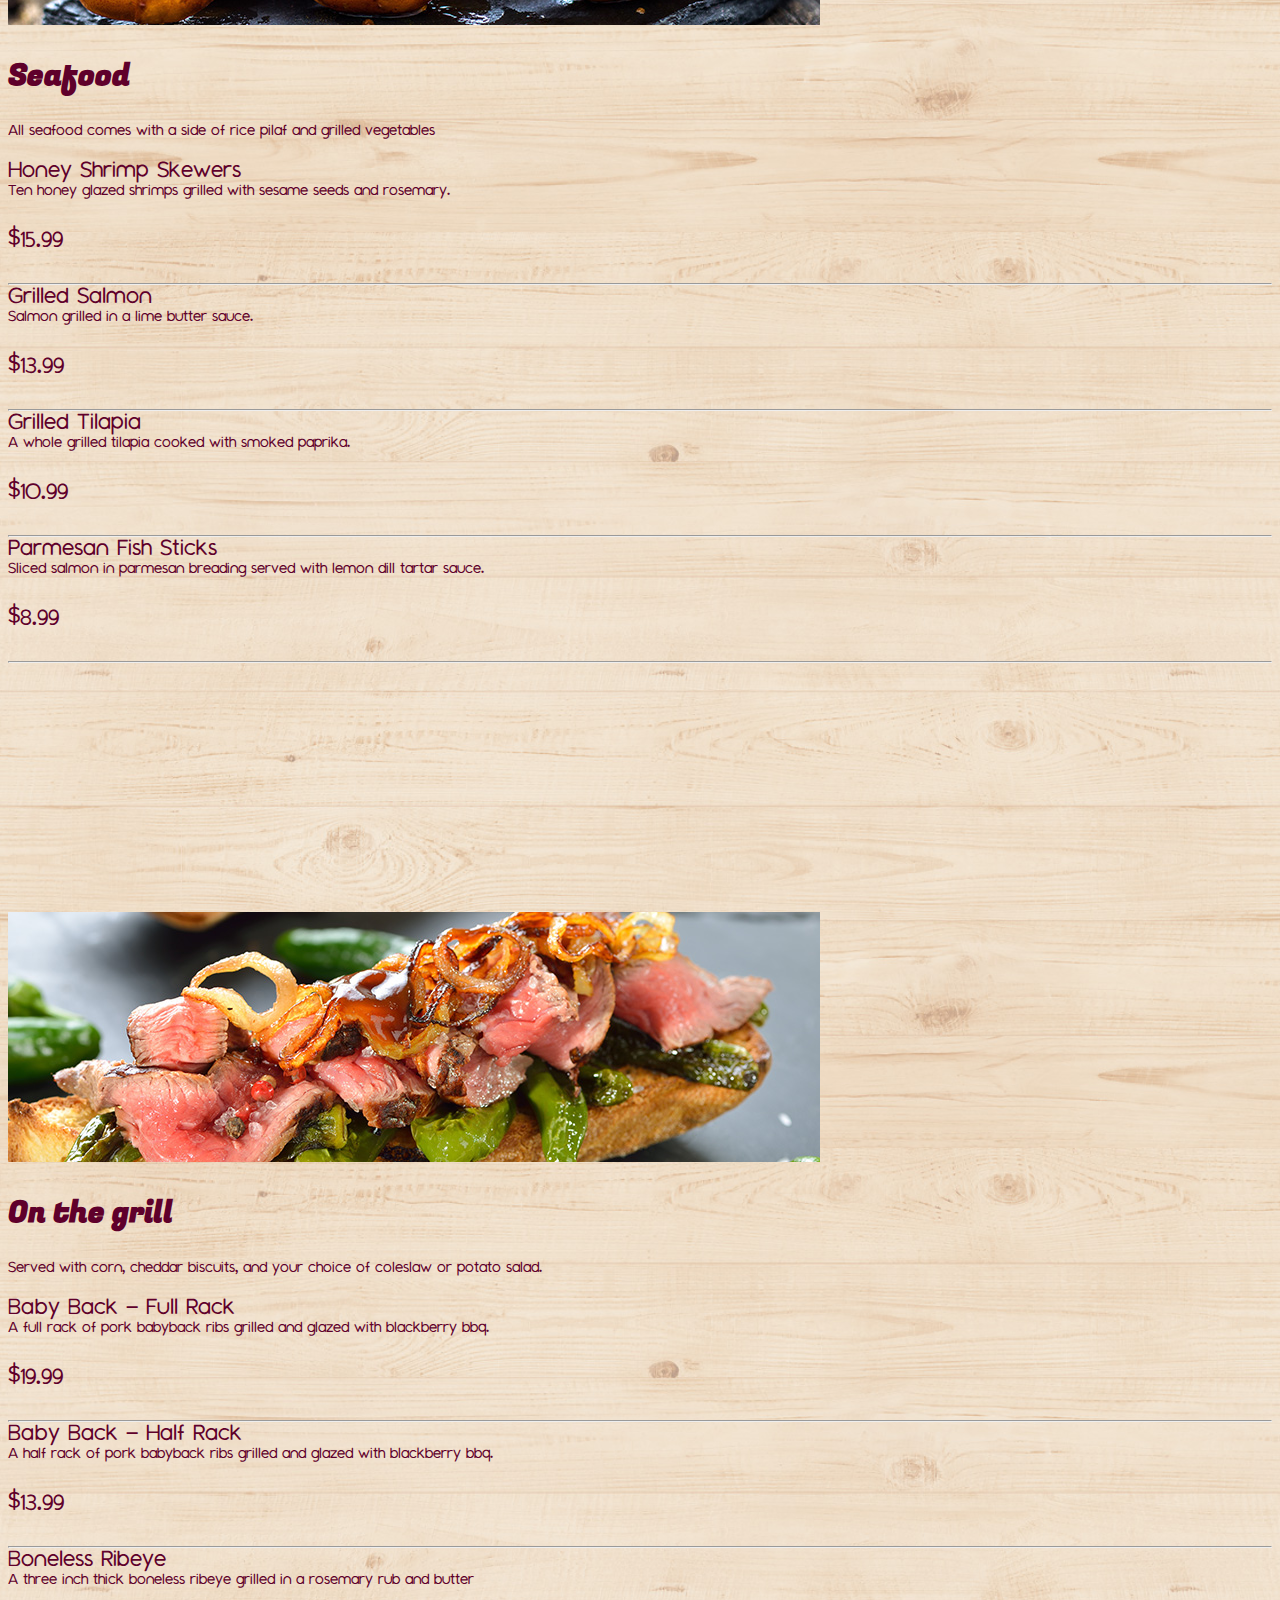
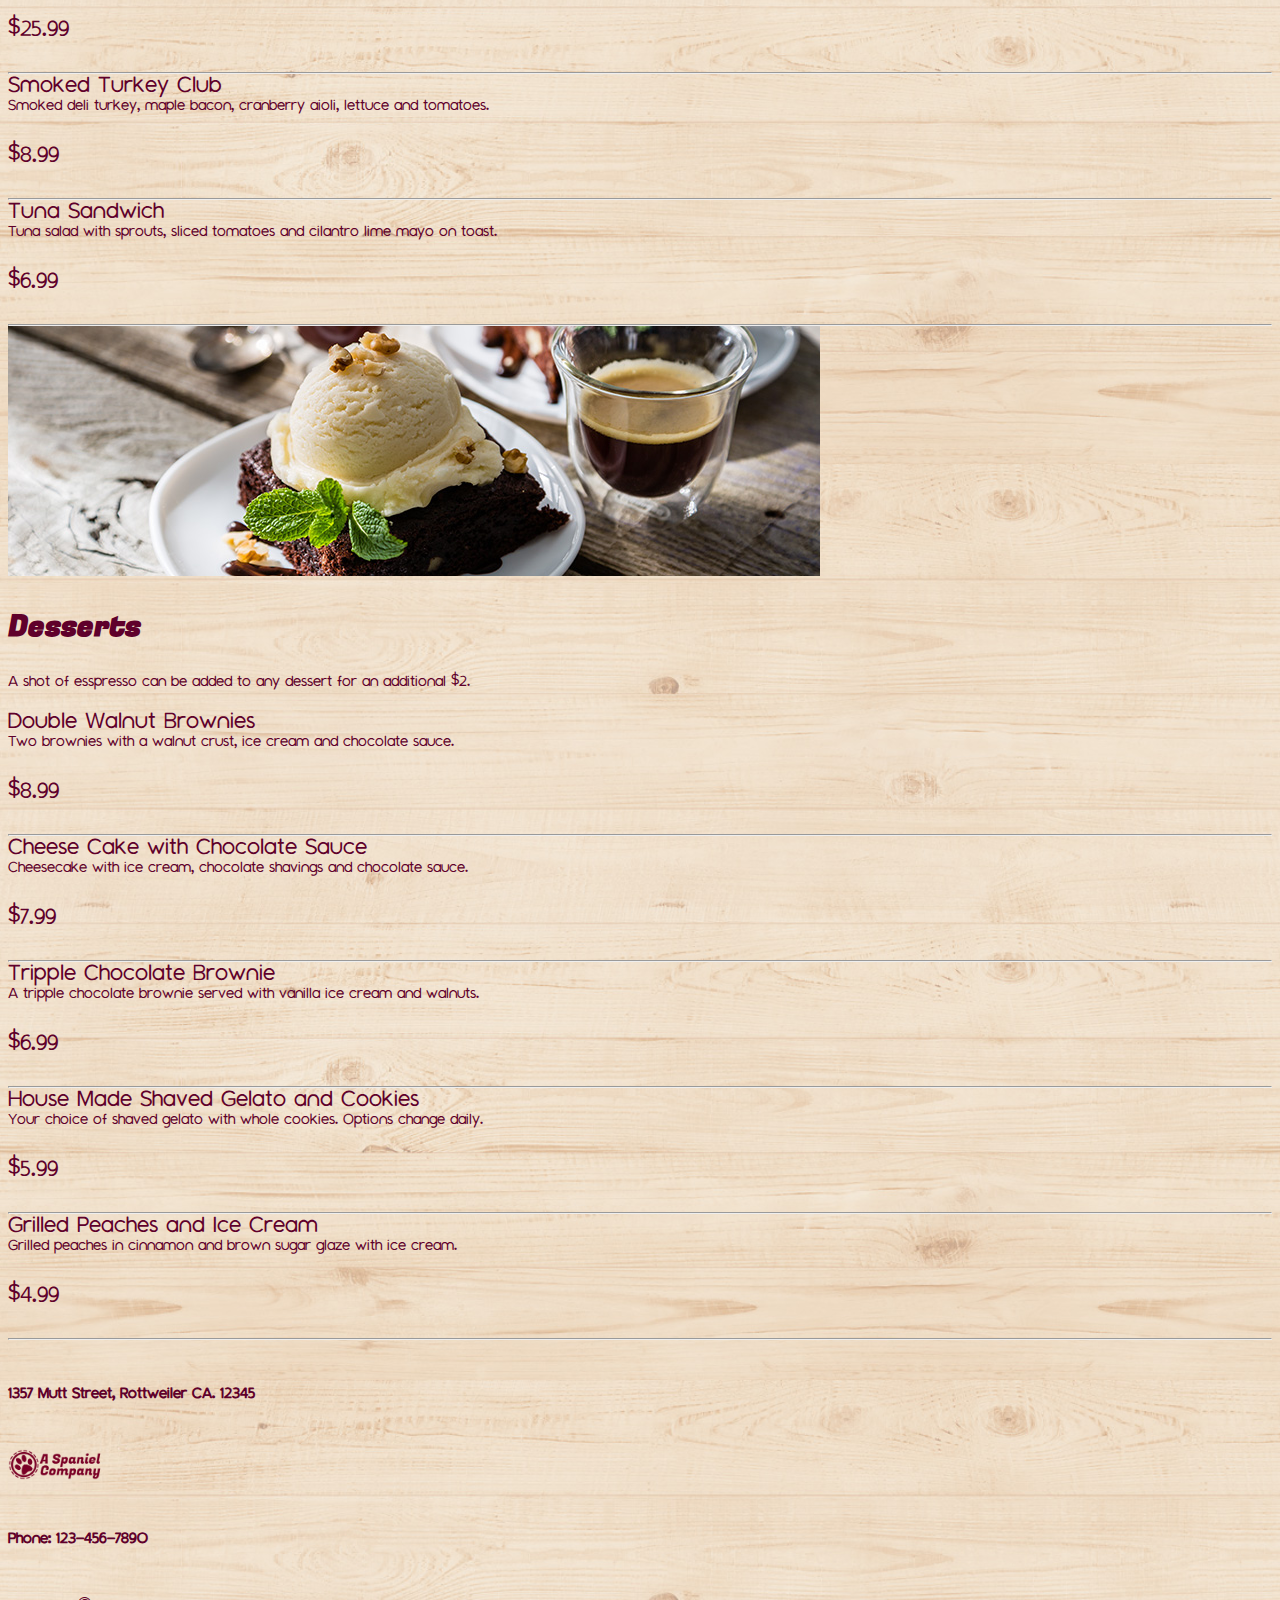
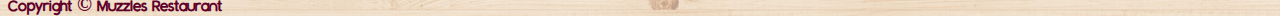
<file: pages/MenuPage.html>
<!doctype html>
<html lang="en">
  <head>
    <!-- Required meta tags -->
    <meta charset="utf-8">
    <meta name="viewport" content="width=device-width, initial-scale=1">

    <!-- Bootstrap CSS -->
    <link href="https://cdn.jsdelivr.net/npm/bootstrap@5.1.3/dist/css/bootstrap.min.css" rel="stylesheet" integrity="sha384-1BmE4kWBq78iYhFldvKuhfTAU6auU8tT94WrHftjDbrCEXSU1oBoqyl2QvZ6jIW3" crossorigin="anonymous">

    <link rel="stylesheet" href="../css/style.css">
    <link rel="preconnect" href="https://fonts.googleapis.com"> 
    <link rel="preconnect" href="https://fonts.gstatic.com" crossorigin> 
    <link href="https://fonts.googleapis.com/css2?family=Fugaz+One&display=swap" rel="stylesheet">
    <title>Menu</title>
  </head>
      <body class = "MainHeroImage">
    
        <div class="container-fluid p-0">
            <div class="row ">
                <div class="col-sm-10 mb-4 col-lg-10 col-md-10 offset-1">
                    <nav class=" navbar navbar-expand-lg ">
                        <a class = "navbar-brand "href="../index.html">
                            <img src="../images/MuzzlesLogo.png" alt="Muzzle Logo">
                        </a>
                          <button class="navbar-toggler navbar-light" type="button" data-bs-toggle="collapse" data-bs-target="#navbarSupportedContent" aria-controls="navbarSupportedContent" aria-expanded="false" aria-label="Toggle navigation">
                            <span class="navbar-toggler-icon"></span>
                          </button>
                          <div class="collapse navbar-collapse justify-content-end" id="navbarSupportedContent">
                            <ul class="navbar-nav">
                              <li class="nav-item">
                                <a class="nav-link mx-4 HeaderFontText" href="../pages/AboutPage.html">About</a>
                              </li>
                              <li class="nav-item">
                                <a class="nav-link mx-4 HeaderFontText" href="../pages/MenuPage.html">Menu</a>
                              </li>
                              <li class="nav-item">
                                <a class="nav-link mx-4 HeaderFontText" href="../pages/CateringPage.html">Catering</a>
                              </li>
                              <li class="nav-item">
                                <a class="nav-link mx-4 HeaderFontText" href="../pages/PhotosPage.html">Photo</a>
                              </li>
                            </ul>
                          </div>
                      </nav>
                </div>
            </div>
        </div><!---End of Container-Fluid-->

      <div class="container">
        <div class="row mx-0">
        <div class="row mt-5 justify-content-center mx-0 BackgroundAboutWhite">
            <div class="col-12">
                    <h2 class = "text-center mb-2 mt-2 FontFugazMenuTitle">Our Menu</h2>
            </div>
        </div><!--End of Row-->
      </div>



<!---Cards Begin-->

<div class="row row-cols-1 row-cols-md-2 g-4 mt-4">
  <div class="col"> <!--First Card start-->
    <div class="card">
      <img src="../images/menubeef.jpg" class="card-img-top" alt="Picture of Beef Image">
      <div class="card-body">
        <div class="row">
          <div class="col-6">
            <h2 class = "FontFugazMenu">Sandwiches</h2>
          </div>
          <div class="col-12 mb-3">
            <p class = "FontMontaukRegularMenu">All sandwiches come with an side of crispy fries</p>
          </div>
        </div>

        <div class="row">
          <div class="col-10">
            <p class = "m-0 FontMontaukRegularMenuTop removeMargin">Sizzling Steak Sandwiach</p> 
             <p class = "FontMontaukRegularMenu removeMargin">Open faced steak sandwich with grilled belle peppers and fried onions.</p> 
          </div>
          <div class="col-1">
            <p class = "d-flex justify-content-end FontMontaukRegularMenuTop">$15.99</p>
          </div>
        </div>
        <div class="row mb-4">
        <div class="col-12">
          <hr class = "removeMargin">
        </div>
        </div>

        
        <div class="row">
          <div class="col-10">
            <p class = "m-0 FontMontaukRegularMenuTop removeMargin">Tenderloin Sliders</p>
            <p class = "FontMontaukRegularMenu removeMargin">Three beef tenderloin sliders with horseradish cream and blackberry bbq.</p> 
          </div>
          <div class="col-1">
            <p class = "d-flex justify-content-end FontMontaukRegularMenuTop">$13.99</p>
          </div>
        </div>
        <div class="row mb-4">
        <div class="col-12">
          <hr class = "removeMargin">
        </div>
        </div>
        

        <div class="row">
          <div class="col-10">
            <p class = "m-0 FontMontaukRegularMenuTop removeMargin">Classic Chicken Panini</p> 
            <p class = "FontMontaukRegularMenu removeMargin"> Grilled chicken with Monterey jack, romaine lettuce, tomato, and cilantro.</p>
          </div>
          <div class="col-1">
            <p class = "d-flex justify-content-end FontMontaukRegularMenuTop">$10.99</p>
          </div>
        </div>
        <div class="row mb-4">
        <div class="col-12">
          <hr class = "removeMargin">
        </div>
        </div>


        <div class="row">
          <div class="col-10">
            <p class = "m-0 FontMontaukRegularMenuTop removeMargin">Smoked Turkey Club</p>
            <p class = "FontMontaukRegularMenu removeMargin">Smoked deli turkey, maple bacon, cranberry aioli, lettuce and tomatoes.</p> 
          </div>
          <div class="col-1">
            <p class = "d-flex justify-content-end FontMontaukRegularMenuTop">$8.99</p>
          </div>
        </div>
        <div class="row mb-4">
        <div class="col-12">
          <hr class = "removeMargin">
        </div>
        </div>


        <div class="row">
          <div class="col-10">
            <p class = "m-0 FontMontaukRegularMenuTop removeMargin">Tuna Sandwich</p>
           <p class = "FontMontaukRegularMenu removeMargin">Tuna salad with sprouts, sliced tomatoes and cilantro lime mayo on toast.</p> 
          </div>
          <div class="col-1">
            <p class = "d-flex justify-content-end FontMontaukRegularMenuTop">$15.99</p>
          </div>
        </div>
        <div class="row mb-4">
        <div class="col-12">
          <hr class = "removeMargin">
        </div>
        </div>

      </div>
    </div>
  </div> <!---First Card End-->


  <div class="col"> <!---Second Card Start-->
    <div class="card">
      <img src="../images/menuseafood.jpg" class="card-img-top" alt="Picture of SeaFood">
      <div class="card-body">
        <div class="row">
          <div class="col-6">
            <h2 class = "FontFugazMenu">Seafood</h2>
          </div>
          <div class="col-12 mb-3">
            <p class = "FontMontaukRegularMenu">All seafood comes with a side of rice pilaf and grilled vegetables</p>
          </div>
        </div>

        <div class="row">
          <div class="col-10">
            <p class = "m-0 FontMontaukRegularMenuTop removeMargin">Honey Shrimp Skewers</p> 
             <p class = "FontMontaukRegularMenu removeMargin">Ten honey glazed shrimps grilled with sesame seeds and rosemary.</p> 
          </div>
          <div class="col-1">
            <p class = "d-flex justify-content-end FontMontaukRegularMenuTop">$15.99</p>
          </div>
        </div>
        <div class="row mb-4">
        <div class="col-12">
          <hr class = "removeMargin">
        </div>
        </div>

        <div class="row">
          <div class="col-10">
            <p class = "m-0 FontMontaukRegularMenuTop removeMargin">Grilled Salmon</p>  
             <p class = "FontMontaukRegularMenu removeMargin">Salmon grilled in a lime butter sauce.</p> 
          </div>
          <div class="col-1">
            <p class = "d-flex justify-content-end FontMontaukRegularMenuTop">$13.99</p>
          </div>
        </div>
        <div class="row mb-4">
        <div class="col-12">
          <hr class = "removeMargin">
        </div>
        </div>
        <div class="row">
          <div class="col-10">
            <p class = "m-0 FontMontaukRegularMenuTop removeMargin">Grilled Tilapia</p>  
             <p class = "FontMontaukRegularMenu removeMargin">A whole grilled tilapia cooked with smoked paprika.</p> 
          </div>
          <div class="col-1">
            <p class = "d-flex justify-content-end FontMontaukRegularMenuTop">$10.99</p>
          </div>
        </div>
        <div class="row mb-4">
        <div class="col-12">
          <hr class = "removeMargin">
        </div>
        </div>
        <div class="row">
          <div class="col-10">
            <p class = "m-0 FontMontaukRegularMenuTop removeMargin">Parmesan Fish Sticks</p>
           <p class = "FontMontaukRegularMenu removeMargin">Sliced salmon in parmesan breading served with lemon dill tartar sauce.</p> 
          </div>
          <div class="col-1">
            <p class = "d-flex justify-content-end FontMontaukRegularMenuTop">$8.99</p>
          </div>
        </div>
        <div class="row">
        <div class="col-12 MarginBottomCard">
          <hr class = "removeMargin">
        </div>
        </div>
      </div>
    </div>
  </div> <!--Second Card End-->


  <div class="col"> <!---Third Card Start-->
    <div class="card">
      <img src="../images/menubeef.jpg" class="card-img-top" alt="Picture of Beef">
      <div class="card-body">
        <div class="row">
          <div class="col-6">
            <h2 Class = "FontFugazMenu">On the grill</h2>
          </div>
          <div class="col-12 mb-3">
            <p class = "FontMontaukRegularMenu">Served with corn, cheddar biscuits, and your choice of coleslaw or potato salad.</p>
          </div>
        </div>

        <div class="row">
          <div class="col-10">
            <p class = "m-0 FontMontaukRegularMenuTop removeMargin">Baby Back - Full Rack</p>
             <p class = "FontMontaukRegularMenu removeMargin">A full rack of pork babyback ribs grilled and glazed with blackberry bbq.</p> 
          </div>
          <div class="col-1">
            <p class = "d-flex justify-content-end FontMontaukRegularMenuTop">$19.99</p>
          </div>
        </div>
        <div class="row mb-4">
        <div class="col-12">
          <hr class = "removeMargin">
        </div>
        </div>

        <div class="row">
          <div class="col-10">
            <p class = "m-0 FontMontaukRegularMenuTop removeMargin">Baby Back - Half Rack</p>
             <p class = "FontMontaukRegularMenu removeMargin">A half rack of pork babyback ribs grilled and glazed with blackberry bbq.</p> 
          </div>
          <div class="col-1">
            <p class = "d-flex justify-content-end FontMontaukRegularMenuTop">$13.99</p>
          </div>
        </div>
        <div class="row mb-4">
        <div class="col-12">
          <hr class = "removeMargin">
        </div>
        </div>

        <div class="row">
          <div class="col-10">
            <p class = "m-0 FontMontaukRegularMenuTop removeMargin">Boneless Ribeye</p>
             <p class = "FontMontaukRegularMenu removeMargin">A three inch thick boneless ribeye grilled in a rosemary rub and butter</p> 
          </div>
          <div class="col-1">
            <p class = "d-flex justify-content-end FontMontaukRegularMenuTop">$25.99</p>
          </div>
        </div>
        <div class="row mb-4">
        <div class="col-12">
          <hr class = "removeMargin">
        </div>
        </div>

        <div class="row">
          <div class="col-10">
            <p class = "m-0 FontMontaukRegularMenuTop removeMargin">Smoked Turkey Club</p> 
             <p class = "FontMontaukRegularMenu removeMargin">Smoked deli turkey, maple bacon, cranberry aioli, lettuce and tomatoes.</p> 
          </div>
          <div class="col-1">
            <p class = "d-flex justify-content-end FontMontaukRegularMenuTop">$8.99</p>
          </div>
        </div>
        <div class="row mb-4">
        <div class="col-12">
          <hr class = "removeMargin">
        </div>
        </div>

        <div class="row">
          <div class="col-10">
            <p class = "m-0 FontMontaukRegularMenuTop removeMargin">Tuna Sandwich</p> 
             <p class = "FontMontaukRegularMenu removeMargin">Tuna salad with sprouts, sliced tomatoes and cilantro lime mayo on toast.</p> 
          </div>
          <div class="col-1">
            <p class = "d-flex justify-content-end FontMontaukRegularMenuTop">$6.99</p>
          </div>
        </div>
        <div class="row mb-4">
        <div class="col-12">
          <hr class = "removeMargin">
        </div>
        </div>


      </div>
    </div>
  </div> <!--Third Card End-->


  <div class="col"> <!--Fourth Card Start-->
    <div class="card">
      <img src="../images/menudesserts.jpg" class="card-img-top" alt="Picture of Dessert">
      <div class="card-body">
        <div class="row">
          <div class="col-6">
            <h2 class = "FontFugazMenu">Desserts</h2>
          </div>
          <div class="col-12 mb-3">
            <p class = "FontMontaukRegularMenu">A shot of esspresso can be added to any dessert for an additional $2.</p>
          </div>
        </div>

        <div class="row">
          <div class="col-10">
            <p class = "m-0 FontMontaukRegularMenuTop removeMargin">Double Walnut Brownies</p> 
             <p class = "FontMontaukRegularMenu removeMargin">Two brownies with a walnut crust, ice cream and chocolate sauce.</p> 
          </div>
          <div class="col-1">
            <p class = "d-flex justify-content-end FontMontaukRegularMenuTop">$8.99</p>
          </div>
        </div>
        <div class="row mb-4">
        <div class="col-12">
          <hr class = "removeMargin">
        </div>
        </div>

        <div class="row">
          <div class="col-10">
            <p class = "m-0 FontMontaukRegularMenuTop removeMargin">Cheese Cake with Chocolate Sauce</p>
             <p class = "FontMontaukRegularMenu removeMargin">Cheesecake with ice cream, chocolate shavings and chocolate sauce.</p> 
          </div>
          <div class="col-1">
            <p class = "d-flex justify-content-end FontMontaukRegularMenuTop">$7.99</p>
          </div>
        </div>
        <div class="row mb-4">
        <div class="col-12">
          <hr class = "removeMargin">
        </div>
        </div>

        <div class="row">
          <div class="col-10">
            <p class = "m-0 FontMontaukRegularMenuTop removeMargin">Tripple Chocolate Brownie</p> 
             <p class = "FontMontaukRegularMenu removeMargin">A tripple chocolate brownie served with vanilla ice cream and walnuts.</p> 
          </div>
          <div class="col-1">
            <p class = "d-flex justify-content-end FontMontaukRegularMenuTop">$6.99</p>
          </div>
        </div>
        <div class="row mb-4">
        <div class="col-12">
          <hr class = "removeMargin">
        </div>
        </div>

        <div class="row">
          <div class="col-10">
            <p class = "m-0 FontMontaukRegularMenuTop removeMargin">House Made Shaved Gelato and Cookies</p> 
             <p class = "FontMontaukRegularMenu removeMargin">Your choice of shaved gelato with whole cookies. Options change daily.</p> 
          </div>
          <div class="col-1">
            <p class = "d-flex justify-content-end FontMontaukRegularMenuTop">$5.99</p>
          </div>
        </div>
        <div class="row mb-4">
        <div class="col-12">
          <hr class = "removeMargin">
        </div>
        </div>

        <div class="row">
          <div class="col-10">
            <p class = "m-0 FontMontaukRegularMenuTop removeMargin">Grilled Peaches and Ice Cream</p> 
             <p class = "FontMontaukRegularMenu removeMargin">Grilled peaches in cinnamon and brown sugar glaze with ice cream.</p> 
          </div>
          <div class="col-1">
            <p class = "d-flex justify-content-end FontMontaukRegularMenuTop">$4.99</p>
          </div>
        </div>
        <div class="row mb-4">
        <div class="col-12">
          <hr class = "removeMargin">
        </div>
        </div>
      </div>
    </div>
  </div><!--Fourth Card End-->

</div> <!--Card Row Ends Here -->



      <!----Cards End Here-->

      <div class="row mt-5 ">
        <div class="col-6">
            <h6 class="FontMontaukRegularMenu">1357 Mutt Street, Rottweiler CA. 12345</h6>
        </div>
        <div class="col-6 d-flex justify-content-end p-0">
            <img src="../images/CompanyLogo.png" height="31.6px" width="100px" alt="A Spaniel Company Logo">
        </div>
    </div>
    <div class="row ">
        <div class="col-6">
            <h6 class="FontMontaukRegularMenu">Phone: 123-456-7890</h6>
        </div>
        <div class="col-6 p-0 d-flex justify-content-end">
          <h6 class="FontMontaukRegularMenu">Copyright © Muzzles Restaurant</h6>
        </div>
    </div>

      
      
    </div> <!--Container Ends Here-->    



   


    <!-- Optional JavaScript; choose one of the two! -->

    <!-- Option 1: Bootstrap Bundle with Popper -->
    <script src="https://cdn.jsdelivr.net/npm/bootstrap@5.1.3/dist/js/bootstrap.bundle.min.js" integrity="sha384-ka7Sk0Gln4gmtz2MlQnikT1wXgYsOg+OMhuP+IlRH9sENBO0LRn5q+8nbTov4+1p" crossorigin="anonymous"></script>

    <!-- Option 2: Separate Popper and Bootstrap JS -->
    <!--
    <script src="https://cdn.jsdelivr.net/npm/@popperjs/core@2.10.2/dist/umd/popper.min.js" integrity="sha384-7+zCNj/IqJ95wo16oMtfsKbZ9ccEh31eOz1HGyDuCQ6wgnyJNSYdrPa03rtR1zdB" crossorigin="anonymous"></script>
    <script src="https://cdn.jsdelivr.net/npm/bootstrap@5.1.3/dist/js/bootstrap.min.js" integrity="sha384-QJHtvGhmr9XOIpI6YVutG+2QOK9T+ZnN4kzFN1RtK3zEFEIsxhlmWl5/YESvpZ13" crossorigin="anonymous"></script>
    -->
  </body>
</html>
</file>
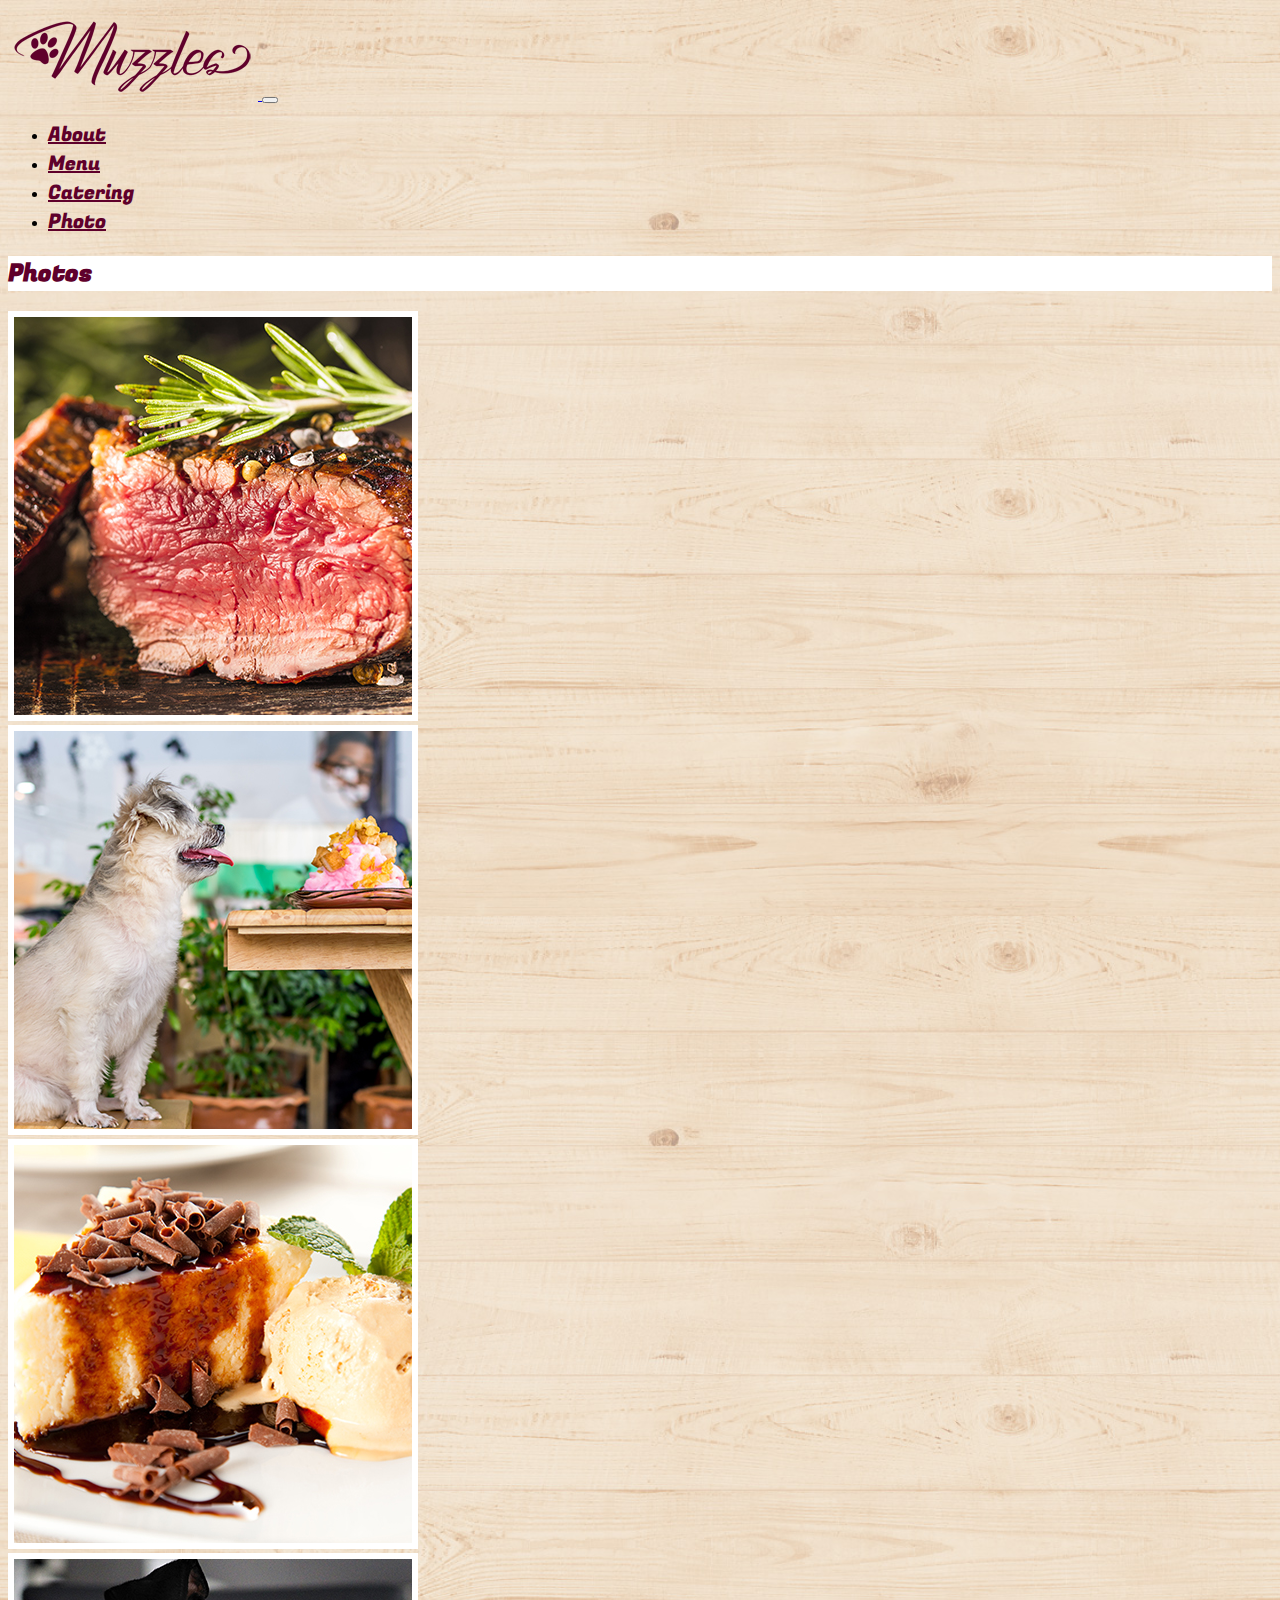
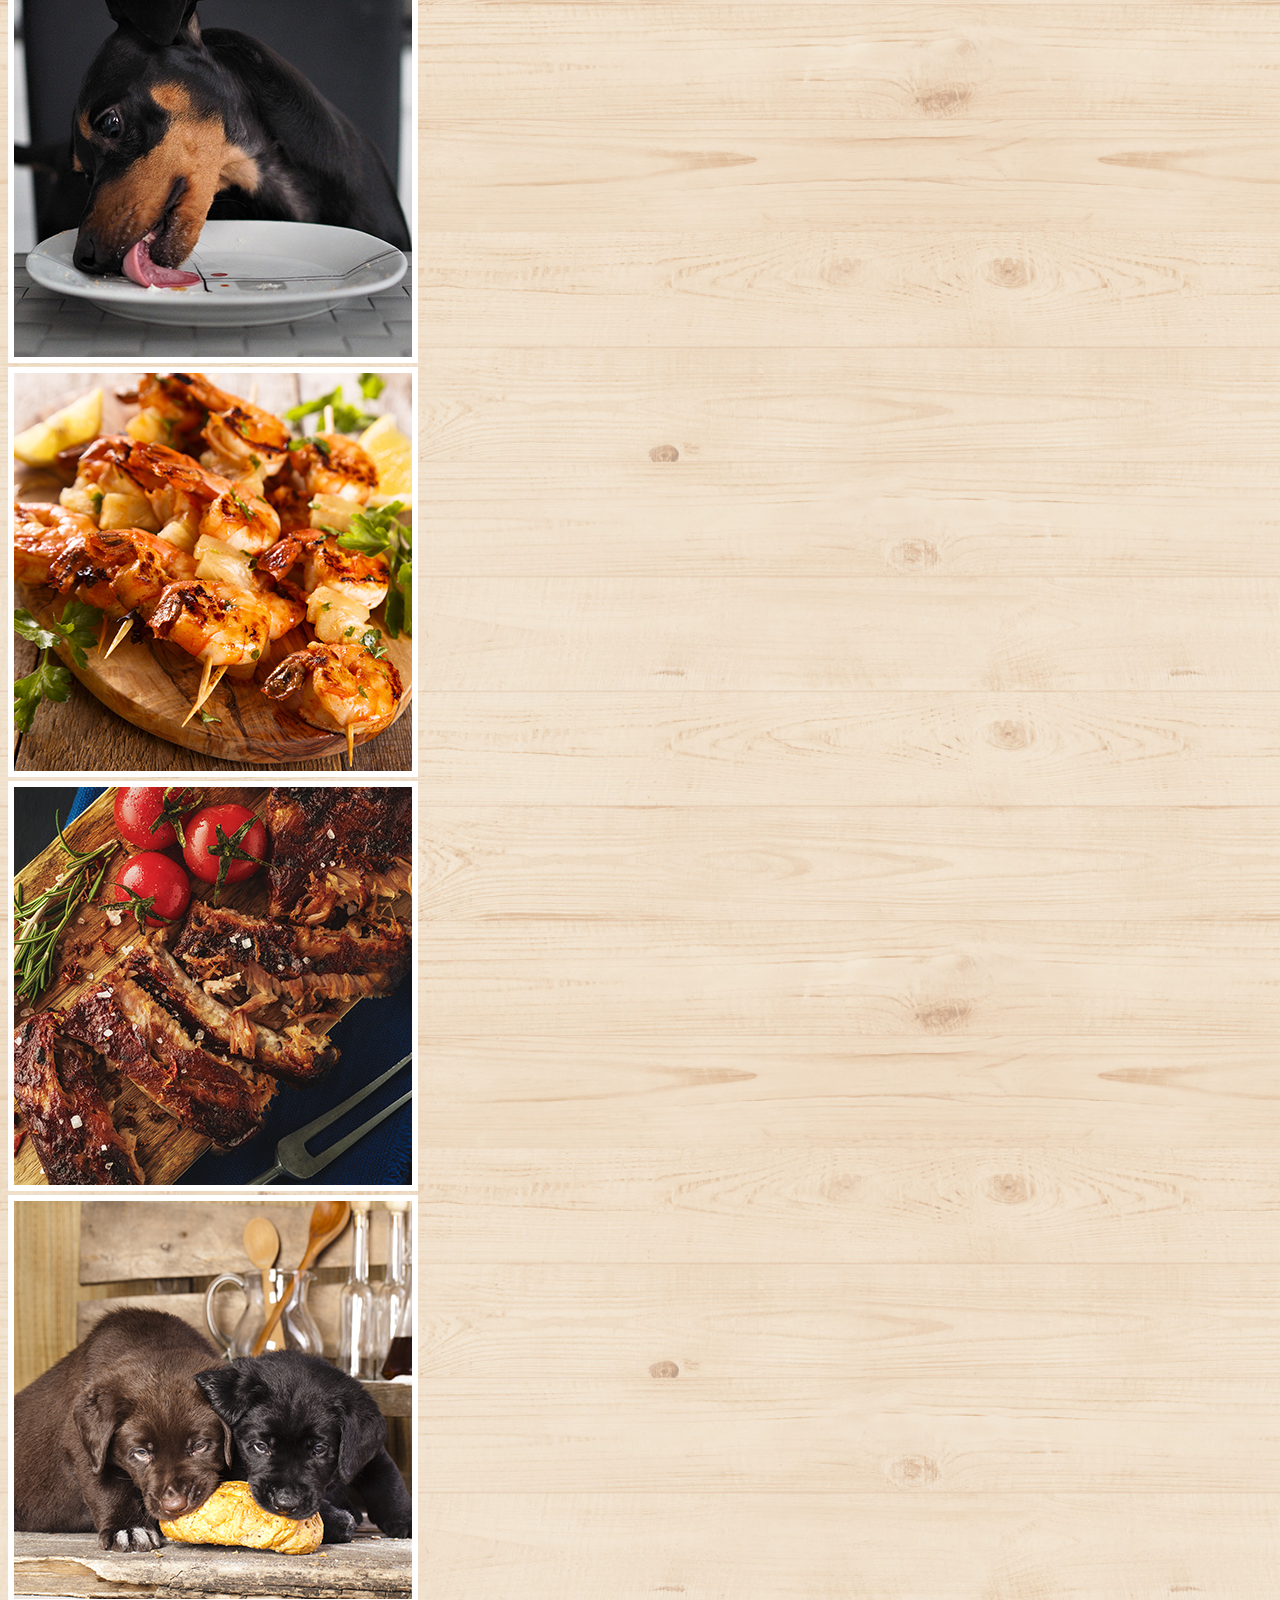
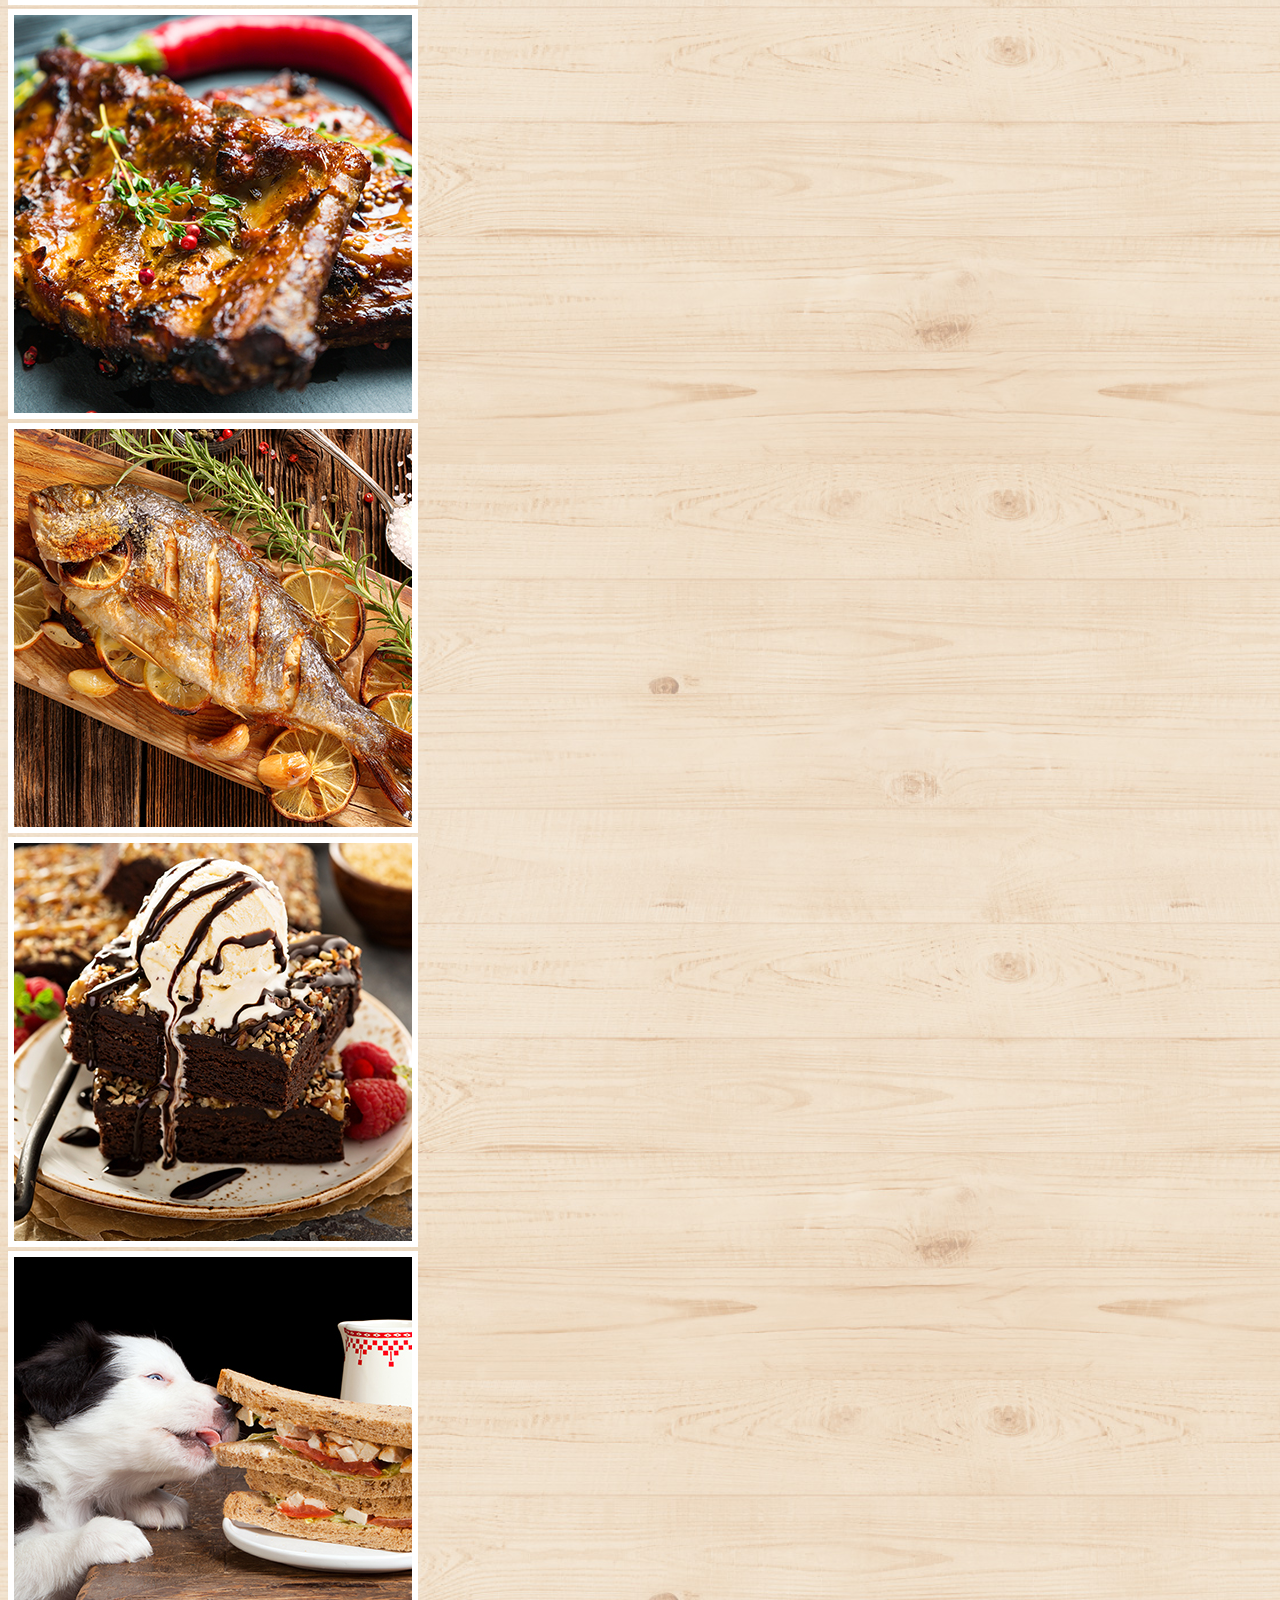
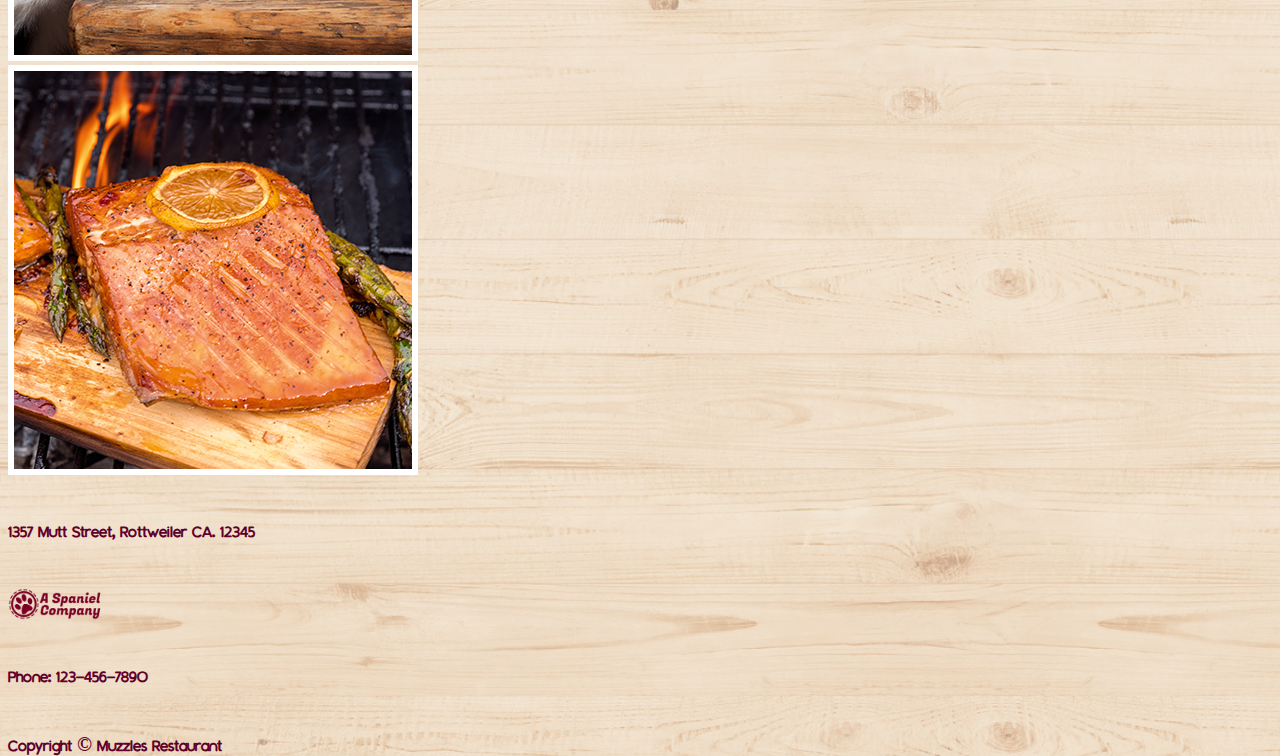
<file: pages/PhotosPage.html>
<!doctype html>
<html lang="en">
  <head>
    <!-- Required meta tags -->
    <meta charset="utf-8">
    <meta name="viewport" content="width=device-width, initial-scale=1">

    <!-- Bootstrap CSS -->
    <link href="https://cdn.jsdelivr.net/npm/bootstrap@5.1.3/dist/css/bootstrap.min.css" rel="stylesheet" integrity="sha384-1BmE4kWBq78iYhFldvKuhfTAU6auU8tT94WrHftjDbrCEXSU1oBoqyl2QvZ6jIW3" crossorigin="anonymous">

    <link rel="stylesheet" href="../css/style.css">
    <link rel="preconnect" href="https://fonts.googleapis.com">
    <link rel="preconnect" href="https://fonts.gstatic.com" crossorigin>
    <link href="https://fonts.googleapis.com/css2?family=Fugaz+One&display=swap" rel="stylesheet">

    <title>Photo</title>
  </head>
  <body class="PhotoHeroImage">
    
        <!-- photos -->
        <div class="container">

          <!-- nav bar -->
          <div class="container-fluid p-0 ">
            <div class="row ">
                <div class="col-12 mb-4">
                    <nav class=" navbar navbar-expand-lg navbar-light">
                        <a class = "navbar-brand "href="../index.html">
                            <img src="../images/MuzzlesLogo.png" alt=" Muzzles Logo">
                        </a>
                          <button class="navbar-toggler" type="button" data-bs-toggle="collapse" data-bs-target="#navbarSupportedContent" aria-controls="navbarSupportedContent" aria-expanded="false" aria-label="Toggle navigation">
                            <span class="navbar-toggler-icon"></span>
                          </button>
                          <div class="collapse navbar-collapse collapse justify-content-end" id="navbarSupportedContent">
                            <ul class="navbar-nav">
                              <li class="nav-item">
                                <a class="nav-link mx-4 FugazNav" href="../pages/AboutPage.html">About</a>
                              </li>
                              <li class="nav-item">
                                <a class="nav-link mx-4 FugazNav" href="../pages/MenuPage.html">Menu</a>
                              </li>
                              <li class="nav-item">
                                <a class="nav-link mx-4 FugazNav" href="../pages/CateringPage.html">Catering</a>
                              </li>
                              <li class="nav-item">
                                <a class="nav-link mx-4 FugazNav" href="../pages/PhotosPage.html">Photo</a>
                              </li>
                            </ul>
                          </div>
                      </nav>
                </div>
            </div>
  
        </div>

          <!-- Title -->
          <div class="row mb-5">
            <div class="col-12 p-0 PhotoPageWhite d-flex justify-content-center">
              <h2 class="FugazFontTitle mt-2">Photos</h2>
            </div>

          </div>
          <!-- end of title -->

          <!-- start of photo collections -->
          <div class="row mb-0 mt-3">
            
              <div class="col-sm-12 col-md-6 col-lg-3 p-1">
                <div class="card">
                  <img class="PhotoPadding" src="../images/photo01.jpg"  alt="Blue Steak">
                </div>
              </div>
              <div class="col-sm-12 col-md-6 col-lg-3 p-1">
                <div class="card">
                  <img class="PhotoPadding" src="../images/photo02.jpg" alt="Dog with cake">
                  
                </div>
              </div>
              <div class="col-sm-12 col-md-6 col-lg-3 p-1">
                <div class="card">
                  <img class="PhotoPadding" src="../images/photo03.jpg" alt="Cheese cake">
                  
                </div>
              </div>
              <div class="col-sm-12 col-md-6 col-lg-3 p-1">
                <div class="card">
                  <img class="PhotoPadding" src="../images/photo04.jpg" alt="Dog licking plate">
        
                </div>
              </div>
              
              
              
              
            
          </div>
          <!-- second row -->
          <div class="row mb-0">
            <div class="col-sm-12 col-md-6 col-lg-3 p-1">
              <div class="card">
                <img class="PhotoPadding d-flex justify-content-center" src="../images/photo05.jpg"  alt="Shrimp skewers">
              </div>
            </div>
            <div class="col-sm-12 col-md-6 col-lg-3 p-1">
              <div class="card">
                <img class="PhotoPadding" src="../images/photo06.jpg" alt="Overcooked ribs">
                
              </div>
            </div>
            <div class="col-sm-12 col-md-6 col-lg-3 p-1">
              <div class="card">
                <img class="PhotoPadding" src="../images/photo07.jpg" alt="Two puppy eating bread">
                
              </div>
            </div>
            <div class="col-sm-12 col-md-6 col-lg-3 p-1">
              <div class="card">
                <img class="PhotoPadding" src="../images/photo08.jpg" alt="Rack of ribs">
      
              </div>
            </div>
            <!-- third row -->
            
              
              
              
              
            
          </div>
          <!-- Third row -->
          <div class="row">
            <div class="col-sm-12 col-md-6 col-lg-3 p-1">
              <div class="card">
                <img class="PhotoPadding d-flex justify-content-center" src="../images/photo09.jpg"  alt="Cooked fished">
              </div>
            </div>
            <div class="col-sm-12 col-md-6 col-lg-3 p-1">
              <div class="card">
                <img class="PhotoPadding" src="../images/photo10.jpg" alt="Brownies with ice cream on top">
                
              </div>
            </div>
            <div class="col-sm-12 col-md-6 col-lg-3 p-1">
              <div class="card">
                <img class="PhotoPadding" src="../images/photo11.jpg" alt="Dog lick sandwich">
                
              </div>
            </div>
            <div class="col-sm-12 col-md-6 col-lg-3 p-1">
              <div class="card">
                <img class="PhotoPadding" src="../images/photo12.jpg" alt="Cooked filet of salmon">
      
              </div>
            </div>

            
          </div>
            
             <!-- footer -->
        <div class="row mt-5 ">
          <div class="col-6">
              <h6 class="PhotoBottomText ">1357 Mutt Street, Rottweiler CA. 12345</h6>
          </div>
          <div class="col-6 d-flex justify-content-end p-0">
              <img src="../images/CompanyLogo.png" height="31.6px" width="100px" alt="A Spaniel Company Logo">
          </div>
      </div>
      <div class="row">
          <div class="col-6">
              <h6 class="PhotoBottomText">Phone: 123-456-7890</h6>
          </div>
          <div class="col-6 p-0 d-flex justify-content-end">
            <h6 class="PhotoBottomText">Copyright © Muzzles Restaurant</h6>
          </div>
      </div>
            
            
          
        </div>




         
        </div>
        <!-- end of container -->

    <!-- Optional JavaScript; choose one of the two! -->

    <!-- Option 1: Bootstrap Bundle with Popper -->
    <script src="https://cdn.jsdelivr.net/npm/bootstrap@5.1.3/dist/js/bootstrap.bundle.min.js" integrity="sha384-ka7Sk0Gln4gmtz2MlQnikT1wXgYsOg+OMhuP+IlRH9sENBO0LRn5q+8nbTov4+1p" crossorigin="anonymous"></script>

    <!-- Option 2: Separate Popper and Bootstrap JS -->
    <!--
    <script src="https://cdn.jsdelivr.net/npm/@popperjs/core@2.10.2/dist/umd/popper.min.js" integrity="sha384-7+zCNj/IqJ95wo16oMtfsKbZ9ccEh31eOz1HGyDuCQ6wgnyJNSYdrPa03rtR1zdB" crossorigin="anonymous"></script>
    <script src="https://cdn.jsdelivr.net/npm/bootstrap@5.1.3/dist/js/bootstrap.min.js" integrity="sha384-QJHtvGhmr9XOIpI6YVutG+2QOK9T+ZnN4kzFN1RtK3zEFEIsxhlmWl5/YESvpZ13" crossorigin="anonymous"></script>
    -->
  </body>
</html>
</file>
<file: css/style.css>
.colorTan{
    color: #F2E9D9;
}
.colorWhite{
    color: #FFFFFF;
}
.colorBrown{
    color: #5F002B;
}
.colorDarkPink{
    color: #980051;
}
.nav-link{
    color: #5F002B !important;
}
.fontStyle4{
    font-family: 'Fugaz One', cursive;
    font-size: 20px;
}
.fontStyle5{
    font-family: 'Fugaz One', cursive;
}

.MainHeroImage{
    background-image: url("../images/bgtexture.jpg");
    background-size: cover;
    height: 100vh;
    display: relative;
    background-position: center;
}
.MainFriesImage{
    width: 674px;
    height: 449.5px;
}
.MainMiddleMargin{
    margin-top: 50px;
}
.MainContentTitle{
    font-size: 50px;
    color: #5F002B;
}
.MainContentText{
    font-size: 20px;
    color: #5F002B;
}
.topText{
    text-align: right;
}
.PhotoHeroImage{
    background-image: url("../images/bgtexture.jpg");
    background-size: cover;
    height: 100vh;
    display: relative;
    background-position: center;
}
.BackgroundMainWhite{
    background-color: #FFFFFF;
}

.NavTextEnd{
    display: flex;
    justify-content: end;
}

.MainPageBotLogo{
    
    justify-content: flex-end;
}
.PhotoPageWhite{
    background-color: #FFFFFF;
}

.MainPageThreeImage{
    margin-top: 6.75%;
}
.PhotoPadding{
    padding: 6px;
    background-color: #FFFFFF;
}
.FugazFontTitle{
    font-family: 'Fugaz One', cursive;
    
    color: #5F002B;
}
.FugazNav{
    font-family: 'Fugaz One', cursive;
    font-size: 20px;
    color: #5F002B;
}


.FooterBot{
    margin-bottom: 50px;
}


.PhotoBottomText{
    font-size: 20px;
    color: #5F002B;
    font-family: "Montauk light";
}
.PhotoTitle{
    font-size: 50px;
    color: #5F002B;
    font-weight: bold;
    font-family: "Montauk Bold";
}

.HeroImageMainAbout{
    background-image: url("../images/AboutMain.jpg");
    background-size: cover;
    background-position: center;
    height: 674.5px;
    max-width: 674.5px;
}

.BackgroundAboutWhite{
    background-color: #FFFFFF;
}

.BackgroundCateringWhite{
     background-color: #FFFFFF;
} 
.NavTextEnd{
    display: flex;
    justify-content: end;
}
@font-face{
    font-family:"Montauk Regular";
    src: url("../fonts/Montauk-Regular.otf");
}
@font-face{
    font-family:"Montauk Light";
    src: url("../fonts/Montauk-Light.otf");
}
.fontStyle2{
    font-family:"Montauk Light";
    font-size:20px ;
}
.fontStyle{
    font-family:"Montauk Regular";
}
.MarginBottomAboutText{
    margin-bottom: 3%;
}

.ImageSizeCard{
    height:537px;
    width:537px;
}

.paddingAboutText{
  padding-right: 7%;
  padding-left: 5%;
}

.Imagelength{
      height: 100%;
      width:100%;

}

  @font-face{
      font-family: "Montauk Regular";
      src: url("../fonts/Montauk-Regular.otf");
  }
  @font-face{
      font-family: "Montauk Bold";
      src: url("../fonts/Montauk-Bold.otf");
  }
  @font-face{
      font-family: "Montauk Light";
      src: url("../fonts/Montauk-Light.otf");
  }
  @font-face{
      font-family: "Montauk Italic";
      src: url("../fonts/Montauk-Italic.otf");
  }
  @font-face{
    font-family: "Montauk Italic";
    src: url("../fonts/Montauk-Italic.otf");
}
@font-face{
    font-family: "Montauk Light";
    src: url("../fonts/Montauk-Light.otf");
}
@font-face{
    font-family: "Montauk Bold";
    src: url("../fonts/Montauk-Bold.otf");
}



.MarginBottomCard{
    margin-bottom: 19.7%;
}


  .FontMontaukRegularAboutTitle{
      font-family: 'Fugaz One', cursive;
      color:#5F002B;
      font-size: 40px;    
  }

.FontFugazAbout{
    font-family: 'Fugaz One', cursive;
    color:#5F002B;
    font-size: 30px;   
}

  .HeaderFontText{
    font-family: 'Fugaz One', cursive;
    color:#5F002B;
    font-size: 20px; 
  }


  .FontMontaukRegularAbout{
    font-family: "Montauk Light";
    color:#5F002B;
    font-size: 20px;
    line-height: 1;
  }

  .FontFugazMenuTitle{
    font-family: 'Fugaz One', cursive;
    color:#5F002B;
    font-size: 40px;
  }

  .FontFugazMenu{
    font-family: 'Fugaz One', cursive;
    color:#5F002B;
    font-size: 30px;   
}

.FontMontaukRegularMenu{
    font-family: "Montauk Light";
    color:#5F002B;
    font-size: 20px;
  }
  .FontMontaukRegularMenuTop{
    font-family: "Montauk Light";
    color:#5F002B;
    font-size: 30px;
  }
  @media  (max-width: 992px){

      .FontMontaukRegularMenuTop{
          font-family: "Montauk Light";
          color:#5F002B;
          font-size: 25px;
        }
    }

    .removeMargin{
        margin: 0 !important;
    }
    

  
.FooterHeight{
    height: 0%;
}
</file>
